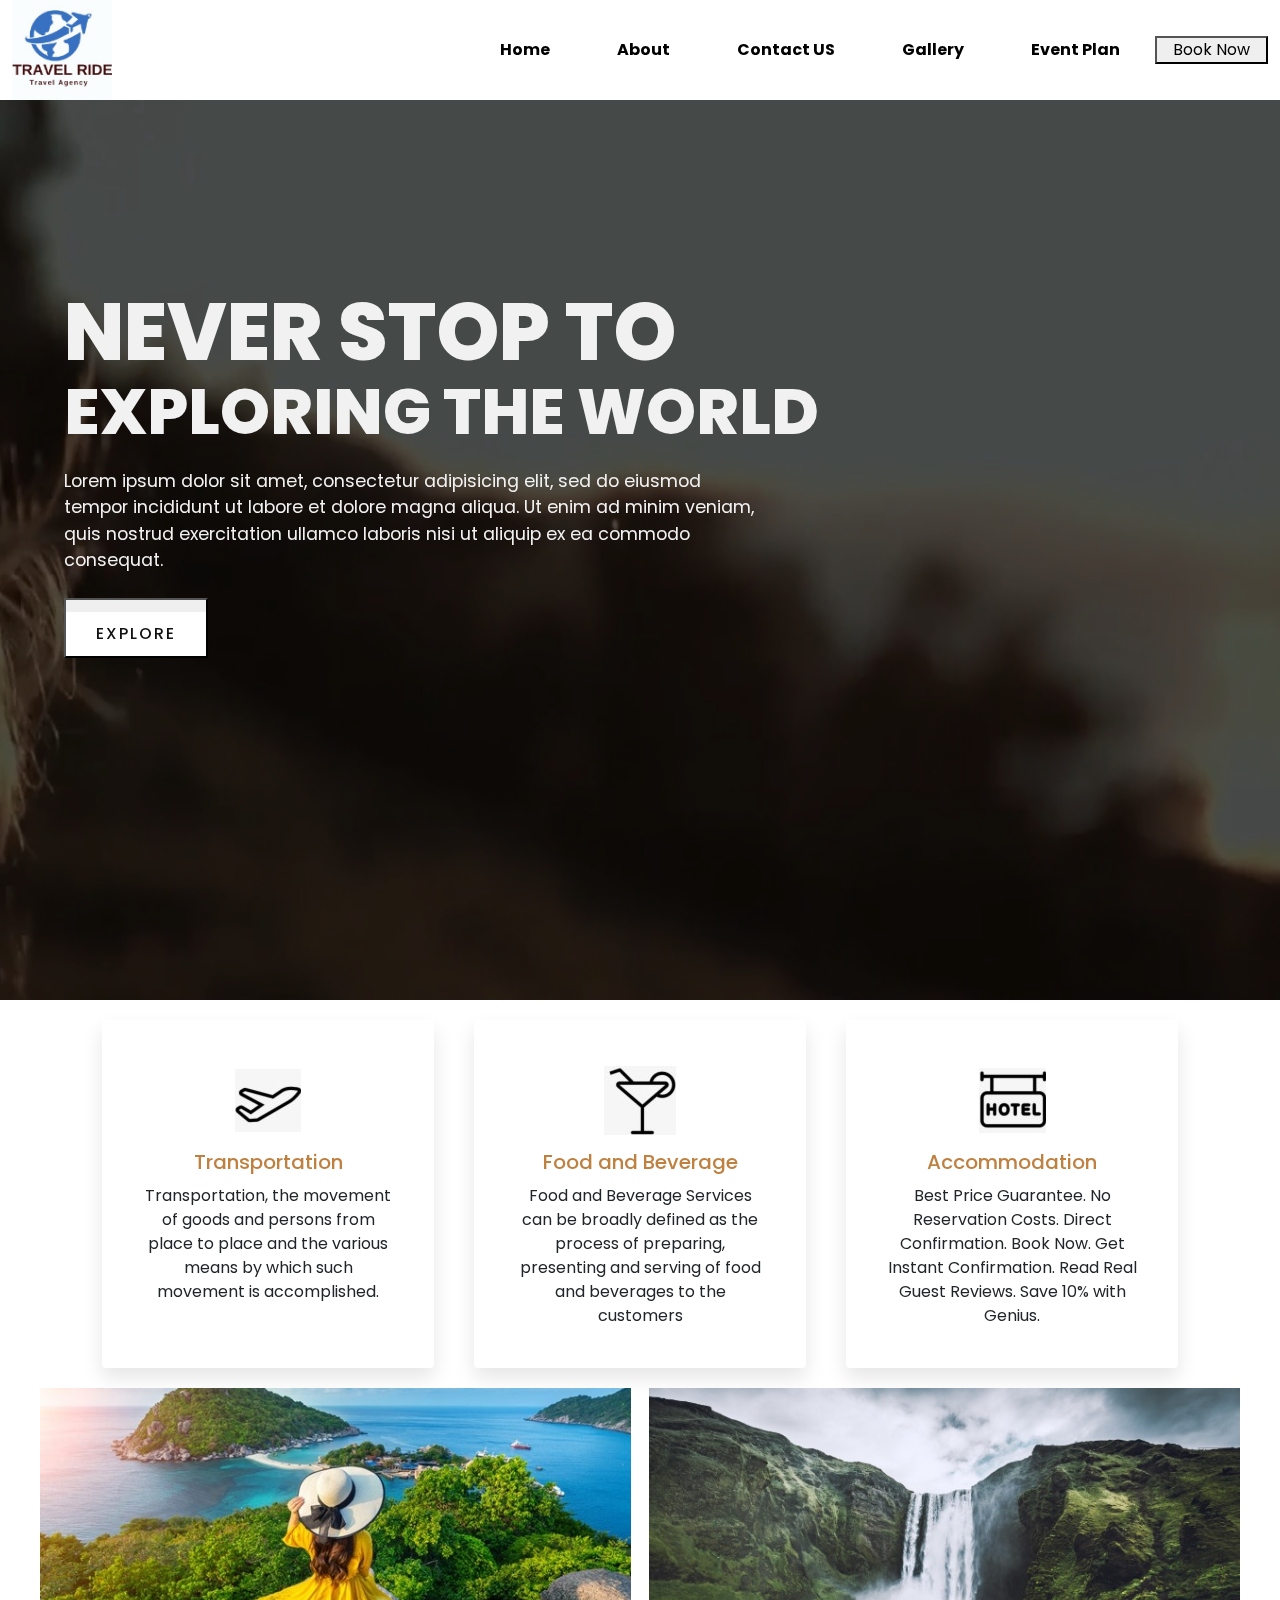
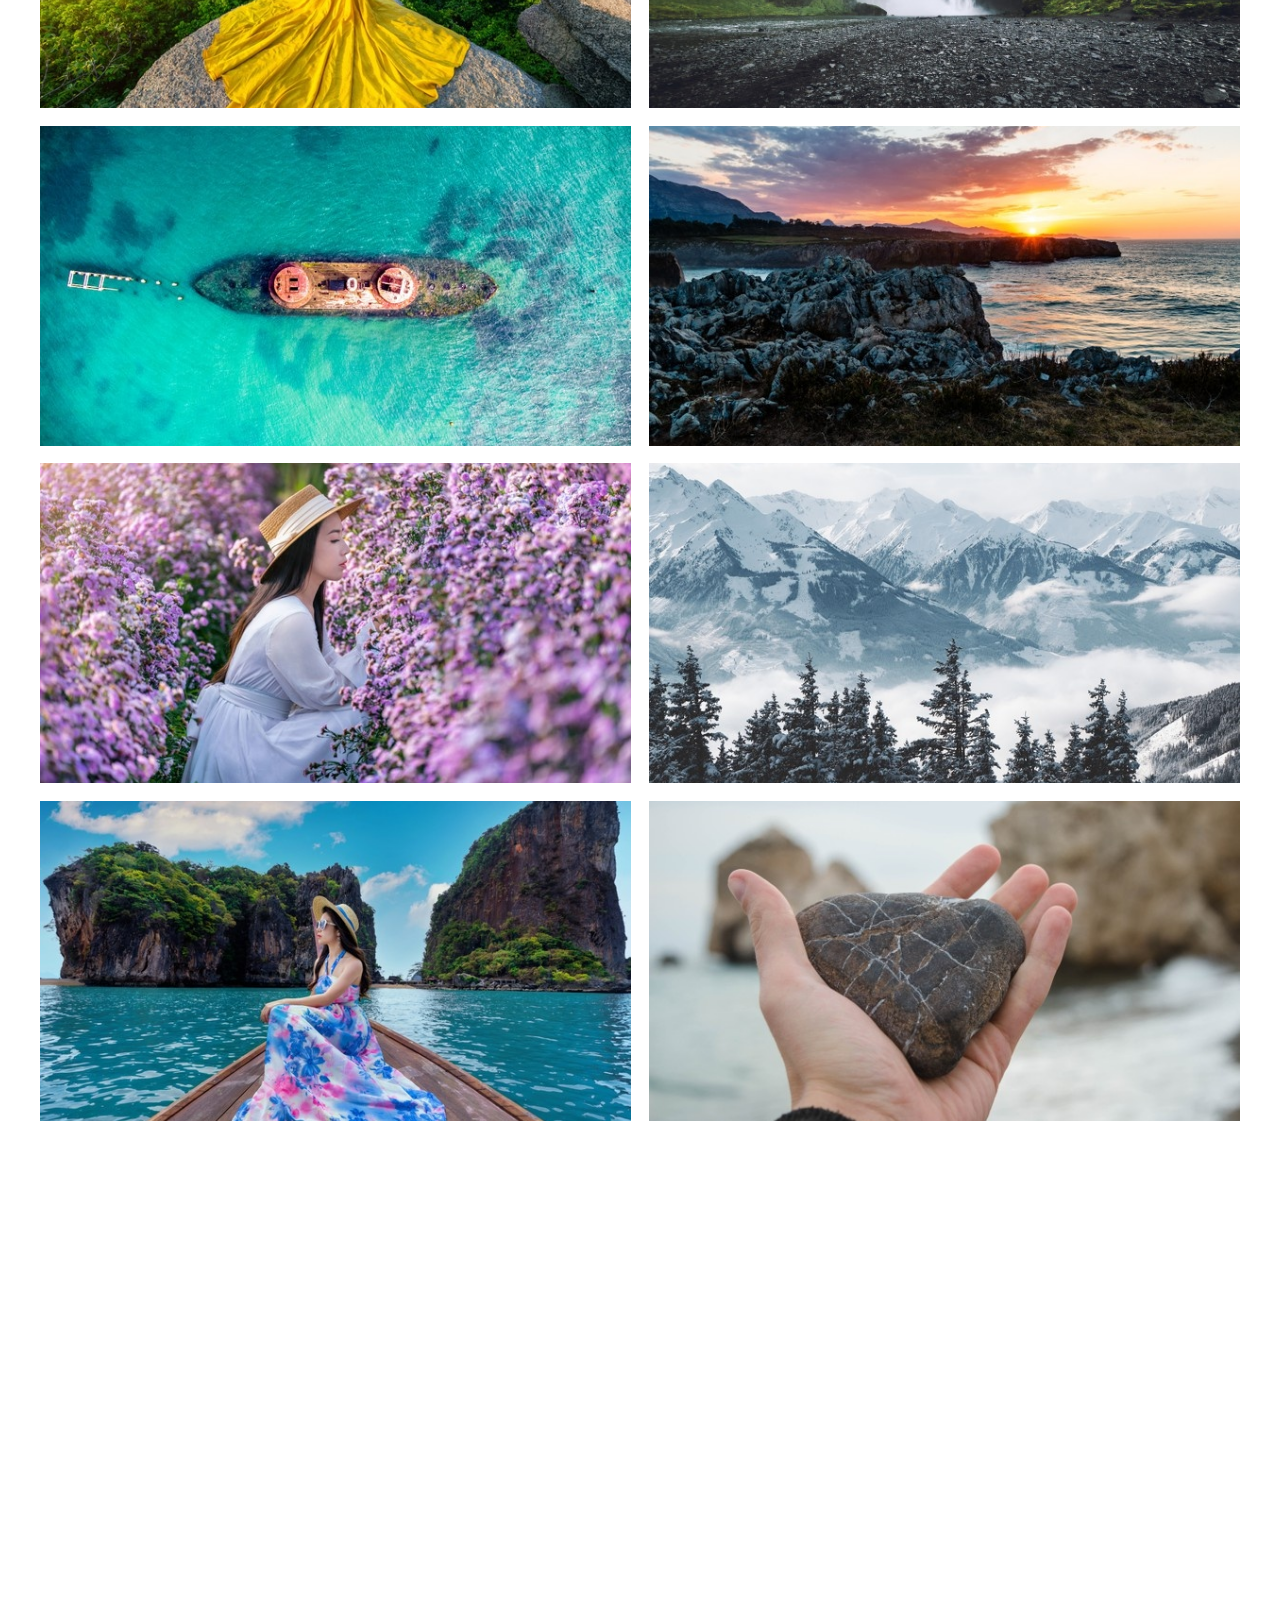
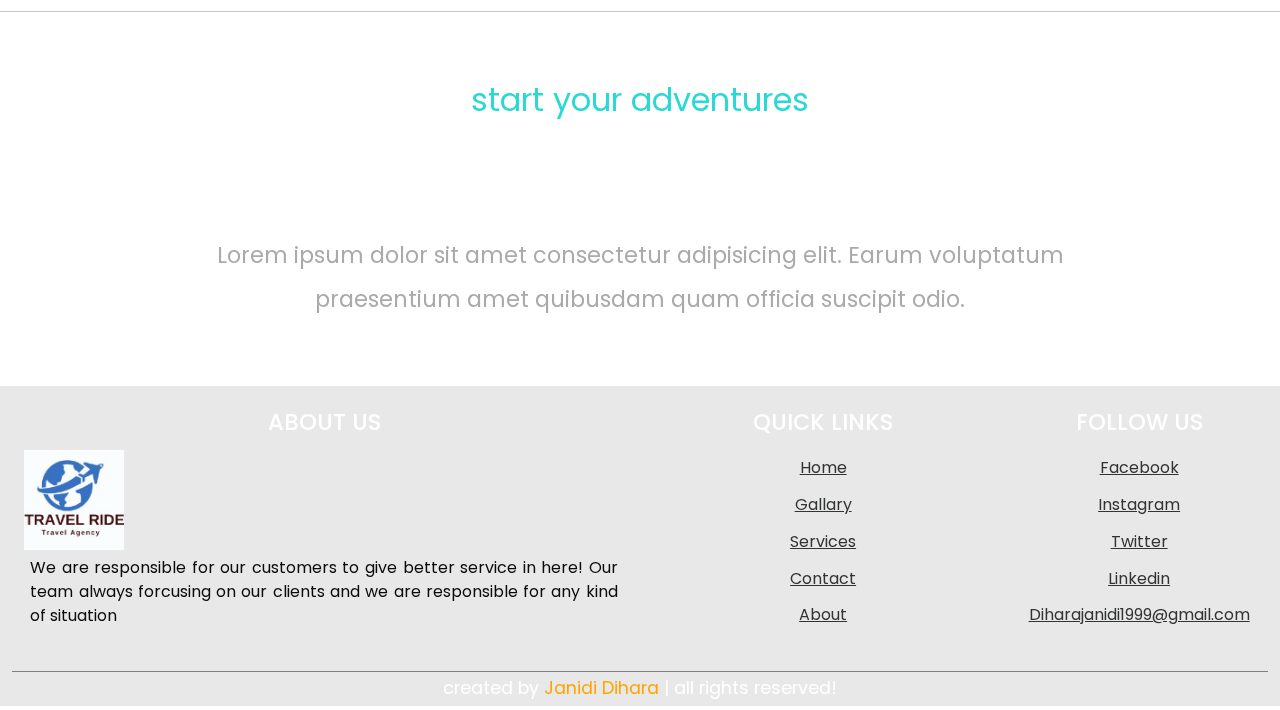
<file: index.html>
<!DOCTYPE html>
<html lang="en" dir="ltr">

<head>
  <!-- <link href="https://cdn.jsdelivr.net/npm/bootstrap@5.1.3/dist/css/bootstrap.min.css" rel="stylesheet" integrity="sha384-1BmE4kWBq78iYhFldvKuhfTAU6auU8tT94WrHftjDbrCEXSU1oBoqyl2QvZ6jIW3" crossorigin="anonymous"> -->
  <meta charset="utf-8" />
  <meta name="viewport" content="width=device-width, initial-scale=1" />
  <title></title>

  <link rel="stylesheet" href="css/bootstrap.min.css" />
  <link rel="stylesheet" href="css/Navigation.css" />
  <link rel="stylesheet" href="css/Now_new.css" />
  <link rel="stylesheet" href="css/about.css" />
  <link rel="stylesheet" href="css/footer.css" />



  <!-- -----------  Scripts ------------------------ -->
  <!-- About Autoplay -->
  <script defer>
    setTimeout(aboutVisibility, 2000);
    function aboutVisibility() {
      const el = document.getElementById("About");
      el.style.opacity = "1";
      el.style.visibility = "visible";
      el.scrollIntoView();
    }
  </script>

</head>

<body>

  <!-- -------  Heading ------------------- -->
  <header>
    <img class="logo" src="japan/jani.png" />
    <nav class="topnav">
      <ul class="nav-links">
        <!-- ------------ -->

        <b>
          <li><a class="active" href="index.html">Home</a></li>
          <li><a href="#About">About</a></li>
          <li><a href="contact.html">Contact US</a></li>
          <li><a href="gallery2.html">Gallery</a></li>
          <!-- -------- -->
          <div class="dropdown">
            <li><a href="#">Event Plan</a></li>
            <div class="dropdown-content">
              <a href="This Month offer.html">This Month Offer</a>
              <!-- <a href="#">Customer Reviews</a> -->
              <a href="plan of past event.html">Plan of past events</a>

            </div>
          <button>
            <a href="Book Now.html">Book Now</a>
           </button>
        </b>

      </ul>
    </nav>
  </header>

  <!-- -------  Video and Text ------------------- -->
  <div class="video-container">
    <video id="myVideo" src="photos/5.mp4" muted></video>
    <video id="myVideo" src="photos/5.mp4" muted loop autoplay></video>

    <div class="text-overlay">
      <div class="text">
        <h2>Never Stop To </h2>
        <h3>Exploring The World</h3>
        <p>Lorem ipsum dolor sit amet, consectetur adipisicing elit, sed do eiusmod
          tempor incididunt ut labore et dolore magna aliqua. Ut enim ad minim veniam,
          quis nostrud exercitation ullamco laboris nisi ut aliquip ex ea commodo
          consequat.</p>
          <button>
            <a href="Book Now.html">EXPLORE</a>
           </button>
      </div>
    </div>
  </div>



  <!-- ------------- -->
  <div class="container">
    <div class="box">
      <div class="icon"><img src="japan/26.png" alt="someone"></div>
      <div class="content">
        <h3>Transportation</h3>
        <p>Transportation, the movement of goods and persons from place
          to place and the various means by which such movement is accomplished. </p>
        <!-- <a href="#">Read More..</a> -->
      </div>
    </div>
    <div class="box">
      <div class="icon"><img src="japan/27.png" alt="someone"></div>
      <div class="content">
        <h3>Food and Beverage</h3>
        <p>Food and Beverage Services can be broadly defined as the process of preparing,
          presenting and serving of food and beverages to the customers</p>
        <!-- <a href="#">Read More..</a> -->
      </div>
    </div>
    <div class="box">
      <div class="icon"><img src="japan/28.png" alt="someone"></div>
      <div class="content">
        <h3>Accommodation</h3>
        <p>Best Price Guarantee. No Reservation Costs. Direct Confirmation. Book Now.
          Get Instant Confirmation. Read Real Guest Reviews. Save 10% with Genius.</p>
  </div>
  </div>
</div>

  <!-- ------destination---- -->

  <section class="destination" id="destination">
    <div class="box-container">
      <div class="box" data-aos="fade-up" data-aos-delay="150">
        <div class="image">
          <img src="japan/des-1.jpg" alt="">
        </div>
      </div>

      <div class="box" data-aos="fade-up" data-aos-delay="300">
        <div class="image">
          <img src="japan/des-2.jpg" alt="">
        </div>
      </div>

      <div class="box" data-aos="fade-up" data-aos-delay="450">
        <div class="image">
          <img src="japan/des-3.jpg" alt="">
        </div>
      </div>

      <div class="box" data-aos="fade-up" data-aos-delay="600">
        <div class="image">
          <img src="japan/des-4.jpg" alt="">
        </div>
      </div>

      <div class="box" data-aos="fade-up" data-aos-delay="750">
        <div class="image">
          <img src="japan/des-9.jpg" alt="">
        </div>
      </div>

      <div class="box" data-aos="fade-up" data-aos-delay="900">
        <div class="image">
          <img src="japan/des-6.jpg" alt="">
        </div>
      </div>

      <div class="box" data-aos="fade-up" data-aos-delay="1150">
              <div class="image">
                  <img src="japan\des-7.jpg" alt="">
              </div>
          </div>

      <div class="box" data-aos="fade-up" data-aos-delay="1300">
              <div class="image">
                  <img src="japan\des-8.jpg" alt="">
              </div>
          </div>

    </div>

  </section>

  <!-- ---------- -->


  <!-- -------  ABOUT ------------------- -->
  <section id="About">
    <div id="about-2 ">
      <div class="content-box-lg">
        <div class="container text-light bg-transparent">
          <div class="row">
            <div class="col-md-4">
              <div class="about-item text-center">
                <i class="fa fa-book"></i>
                <h3>MISSION</h3>
                <hr>
                <p> Excellence in service delivery by understanding the needs of the customers and ensuring we have
                  the right people on board. We shall show we are reliable by being consistent in delivering what we
                  promise. By being knowledgeable about our products, services and the travel industry. </p>
              </div>
            </div>
            <div class="col-md-4">
              <div class="about-item text-center">
                <i class="fa fa-globe"></i>
                <h3>VISION</h3>
                <hr>
                <p> Serving our customer, searching their entire satisfaction and providing touristic services of
                  quality, committing to the social, cultural and environmental reality of our country. </p>
              </div>
            </div>
            <div class="col-md-4">
              <div class="about-item text-center">
                <i class="fa fa-pencil"></i>
                <h3>ACHIEVEMENTS</h3>
                <hr>
                <p> In fact, it's a major accomplishment. First, you have to organize your time so you can travel. You
                  may have to deal with frowning or grousing family members who want you to visit them or want to
                  visit you during the time you have chosen to leave.</p>
              </div>
            </div>
          </div>
        </div>
      </div>
    </div>
  </section>



<!-- ---------- -->
  <hr>

  <div class="banner">

    <div class="content" data-aos="zoom-in-up" data-aos-delay="300">
      <span>start your adventures</span>
      <h3>Let's Explore This World</h3>
      <p>Lorem ipsum dolor sit amet consectetur adipisicing elit. Earum voluptatum praesentium amet quibusdam quam
        officia suscipit odio.</p>

  </div>

  </div>

  <!-- banner section ends -->

  <!-- -------  FOOTER ------------------- -->
  <footer>
    <section class="footer">

      <div class="box-container" id="Footer">

        <div class="box">
          <h3>ABOUT US</h3>
          <img class="logo" src="japan/jani.png" />
          <p>We are responsible for our customers to give better service in here!
            Our team always forcusing on our clients and we are responsible for any kind of situation</p>
        </div>

        <div class="box">
          <h3>QUICK LINKS</h3>
          <a href="#">Home</a>
          <a href="#Gallary">Gallary</a>
          <a href="#Services">Services</a>
          <a href="#">Contact</a>
          <a href="#Footer">About</a>

        </div>
        <div class="box">
          <h3>FOLLOW US</h3>
          <a href="#">Facebook</a>
          <a href="https://www.instagram.com/the_eventzy/" target="_blank">Instagram</a>
          <a href="#">Twitter</a>
          <a href="#">Linkedin</a>
          <a href="#">Diharajanidi1999@gmail.com</a>

        </div>

      </div>
      <div class="parallax"></div>
      <h1 class="credit"> created by <span> Janidi Dihara</span> | all rights reserved! </h1>

    </section>

  </footer>


</body>

</html>
</file>
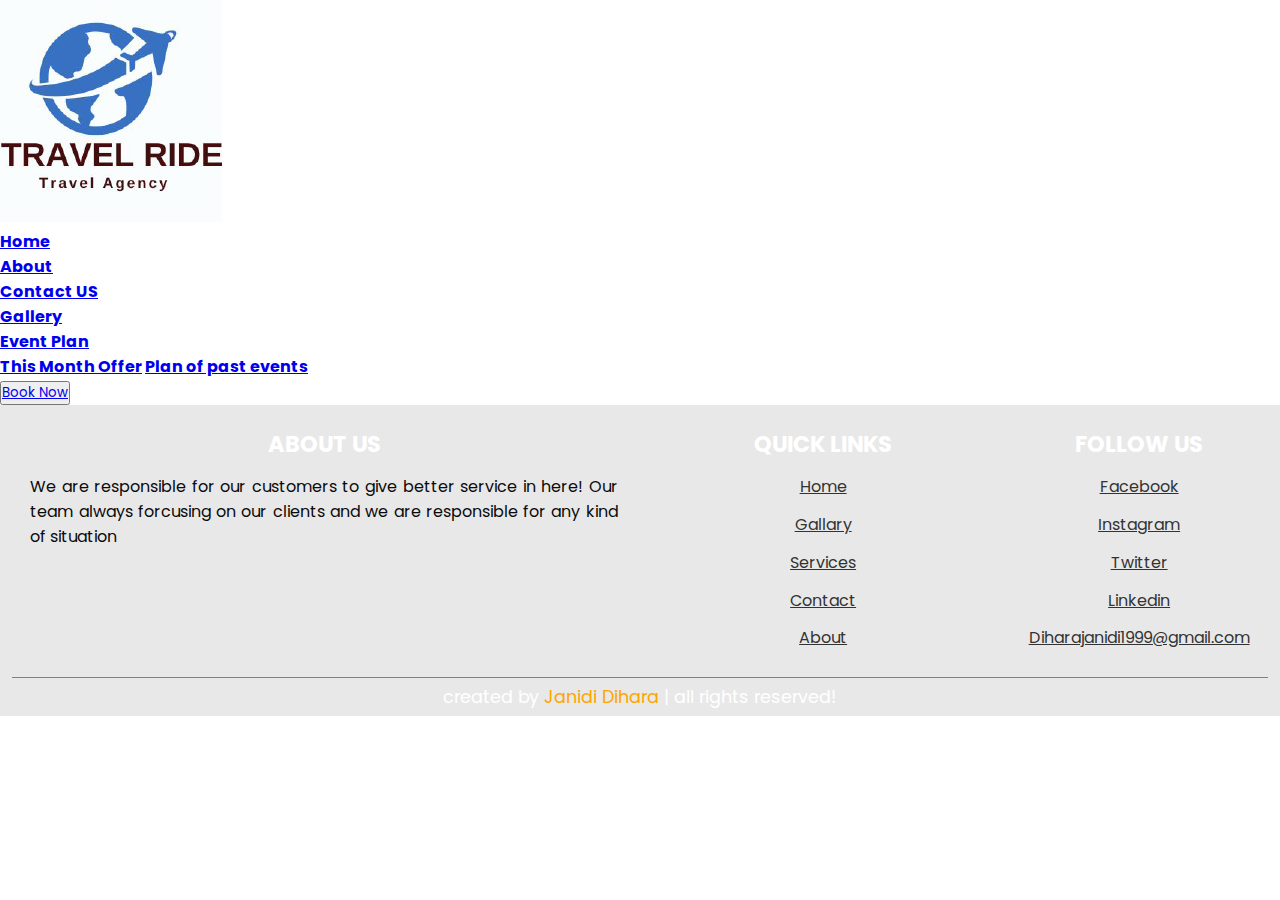
<file: About us.html>
<!DOCTYPE html>
<html lang="en" dir="ltr">

<head>
  <meta charset="utf-8" />
  <meta name="viewport" content="width=device-width, initial-scale=1" />
  <title></title>
  <link rel="stylesheet" href="css\Now_new.css" />
  <link rel="stylesheet" href="css\footer.css" />
</head>

<body>

  <!-- -------  Heading ------------------- -->
  <header>
    <img class="logo" src="japan/jani.png" />
    <nav class="topnav">
      <ul class="nav-links">
        <!-- ------------ -->

        <b>
          <li><a class="active" href="index.html">Home</a></li>
          <li><a href="#About">About</a></li>
          <li><a href="contact.html">Contact US</a></li>
          <li><a href="gallery2.html">Gallery</a></li>
          <!-- -------- -->
          <div class="dropdown">
            <li><a href="#">Event Plan</a></li>
            <div class="dropdown-content">
              <a href="This Month offer.html">This Month Offer</a>
              <!-- <a href="#">Customer Reviews</a> -->
              <a href="plan of past event.html">Plan of past events</a>

            </div>
          <button>
            <a href="Book Now.html">Book Now</a>
           </button>
        </b>

      </ul>
    </nav>
  </header>



<footer>
<section class="footer">

  <div class="box-container" id="Footer">

      <div class="box">
          <h3>ABOUT US</h3>
          <p>We are responsible for our customers to give better service in here!
          Our team always forcusing on our clients and we are responsible for any kind of situation</p>
      </div>

      <div class="box">
          <h3>QUICK LINKS</h3>
          <a href="#">Home</a>
          <a href="#Gallary">Gallary</a>
          <a href="#Services">Services</a>
          <a href="#">Contact</a>
          <a href="#Footer">About</a>

      </div>
      <div class="box">
          <h3>FOLLOW US</h3>
          <a href="#">Facebook</a>
          <a href="https://www.instagram.com/the_eventzy/" target="_blank">Instagram</a>
          <a href="#">Twitter</a>
          <a href="#">Linkedin</a>
          <a href="#">Diharajanidi1999@gmail.com</a>

      </div>

  </div>
    <div class="parallax"></div>
  <h1 class="credit"> created by <span> Janidi Dihara</span> | all rights reserved! </h1>

  </section>

   </footer>
    </body>
  </html>
</file>
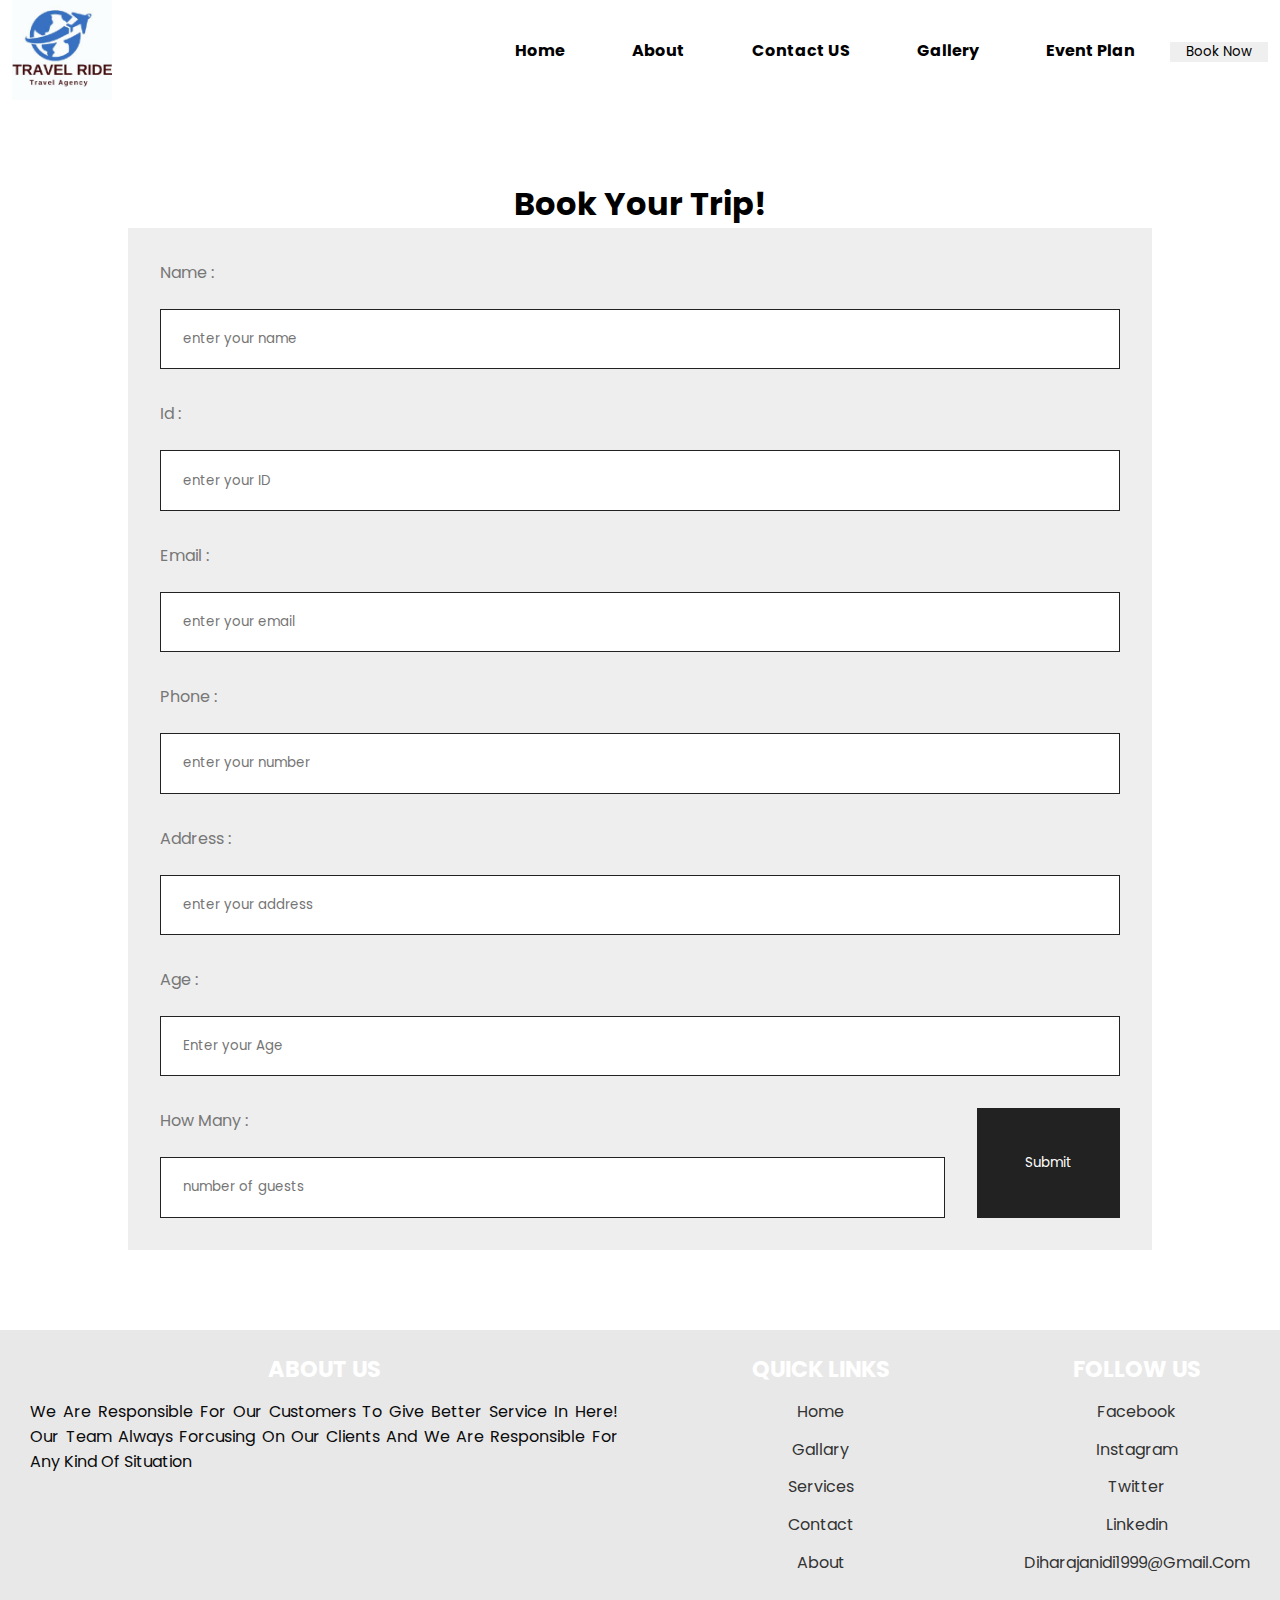
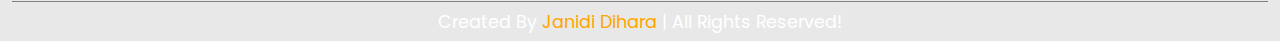
<file: Book Now.html>
<!DOCTYPE html>
<html lang="en" dir="ltr">

<head>
	<meta charset="utf-8" />
	<title></title>
	<link rel="stylesheet" href="css/Booknow.css" />
	<link rel="stylesheet" href="css/Navigation.css" />
	<link rel="stylesheet" href="css/footer.css" />


</head>

<body>

  <!-- -------  Heading ------------------- -->
  <header>
    <img class="logo" src="japan/jani.png" />
    <nav class="topnav">
      <ul class="nav-links">
        <!-- ------------ -->

        <b>
          <li><a class="active" href="index.html">Home</a></li>
          <li><a href="#About">About</a></li>
          <li><a href="contact.html">Contact US</a></li>
          <li><a href="gallery2.html">Gallery</a></li>
          <!-- -------- -->
          <div class="dropdown">
            <li><a href="#">Event Plan</a></li>
            <div class="dropdown-content">
              <a href="This Month offer.html">This Month Offer</a>
              <!-- <a href="#">Customer Reviews</a> -->
              <a href="plan of past event.html">Plan of past events</a>

            </div>
          <button>
            <a href="Book Now.html">Book Now</a>
           </button>
        </b>

      </ul>
    </nav>
  </header>

	<!-- booking section starts  -->

	<section class="booking">

	   <center><h1 class="heading-title">book your trip!</h1></center>

	   <form action="PHP/form.php" method="post" class="book-form">

	      <div class="flex">
	         <div class="inputBox">
	            <span>name :</span>
	            <input type="text" placeholder="enter your name" name="name">
	         </div>
					 <div class="inputBox">
	            <span>id :</span>
	            <input type="id" placeholder="enter your ID" name="id">
	         </div>
	         <div class="inputBox">
	            <span>email :</span>
	            <input type="email" placeholder="enter your email" name="email">
	         </div>
	         <div class="inputBox">
	            <span>phone :</span>
	            <input type="number" placeholder="enter your number" name="phone">
	         </div>
	         <div class="inputBox">
	            <span>address :</span>
	            <input type="text" placeholder="enter your address" name="address">
	         </div>
	         <div class="inputBox">
	            <span>Age :</span>
	            <input type="text" placeholder="Enter your Age" name="Age">
	         </div>
	         <div class="inputBox">
	            <span>how many :</span>
	            <input type="number" placeholder="number of guests" name="guests">
	         </div>


	      <input type="submit" value="submit" class="btn3" name="send">

	   </form>

	</section>

	<!-- booking section ends -->

	<!-- -------  FOOTER ------------------- -->
	<footer>
		<section class="footer">

			<div class="box-container" id="Footer">

				<div class="box">
					<h3>ABOUT US</h3>
					<p>We are responsible for our customers to give better service in here!
						Our team always forcusing on our clients and we are responsible for any kind of situation</p>
				</div>

				<div class="box">
					<h3>QUICK LINKS</h3>
					<a href="#">Home</a>
					<a href="#Gallary">Gallary</a>
					<a href="#Services">Services</a>
					<a href="#">Contact</a>
					<a href="#Footer">About</a>

				</div>
				<div class="box">
					<h3>FOLLOW US</h3>
					<a href="#">Facebook</a>
					<a href="https://www.instagram.com/the_eventzy/" target="_blank">Instagram</a>
					<a href="#">Twitter</a>
					<a href="#">Linkedin</a>
					<a href="#">Diharajanidi1999@gmail.com</a>

				</div>

			</div>
			<div class="parallax"></div>
			<h1 class="credit"> created by <span> Janidi Dihara</span> | all rights reserved! </h1>

		</section>
		<!-- <button onclick="topFunction()" id="myBtn" title="Go to top">Home</button> -->
	</footer>

</body>

</html>
</file>
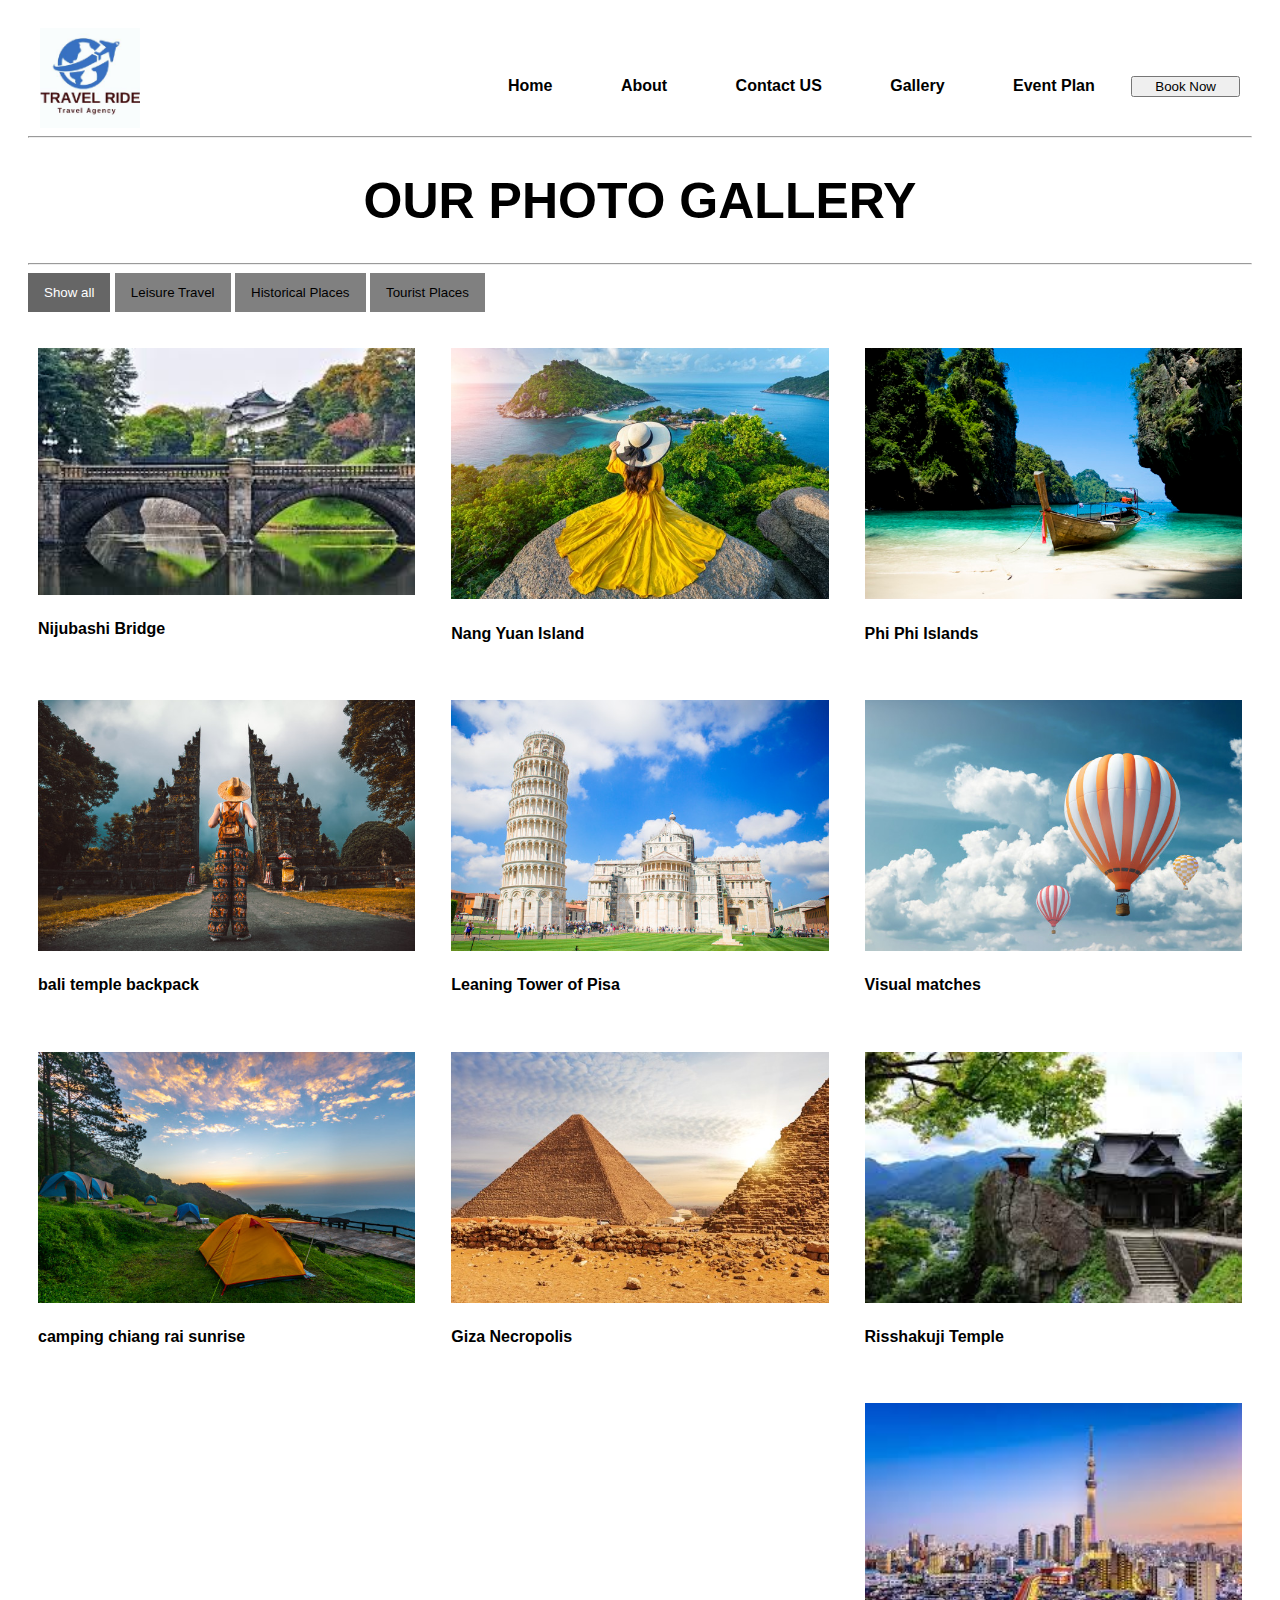
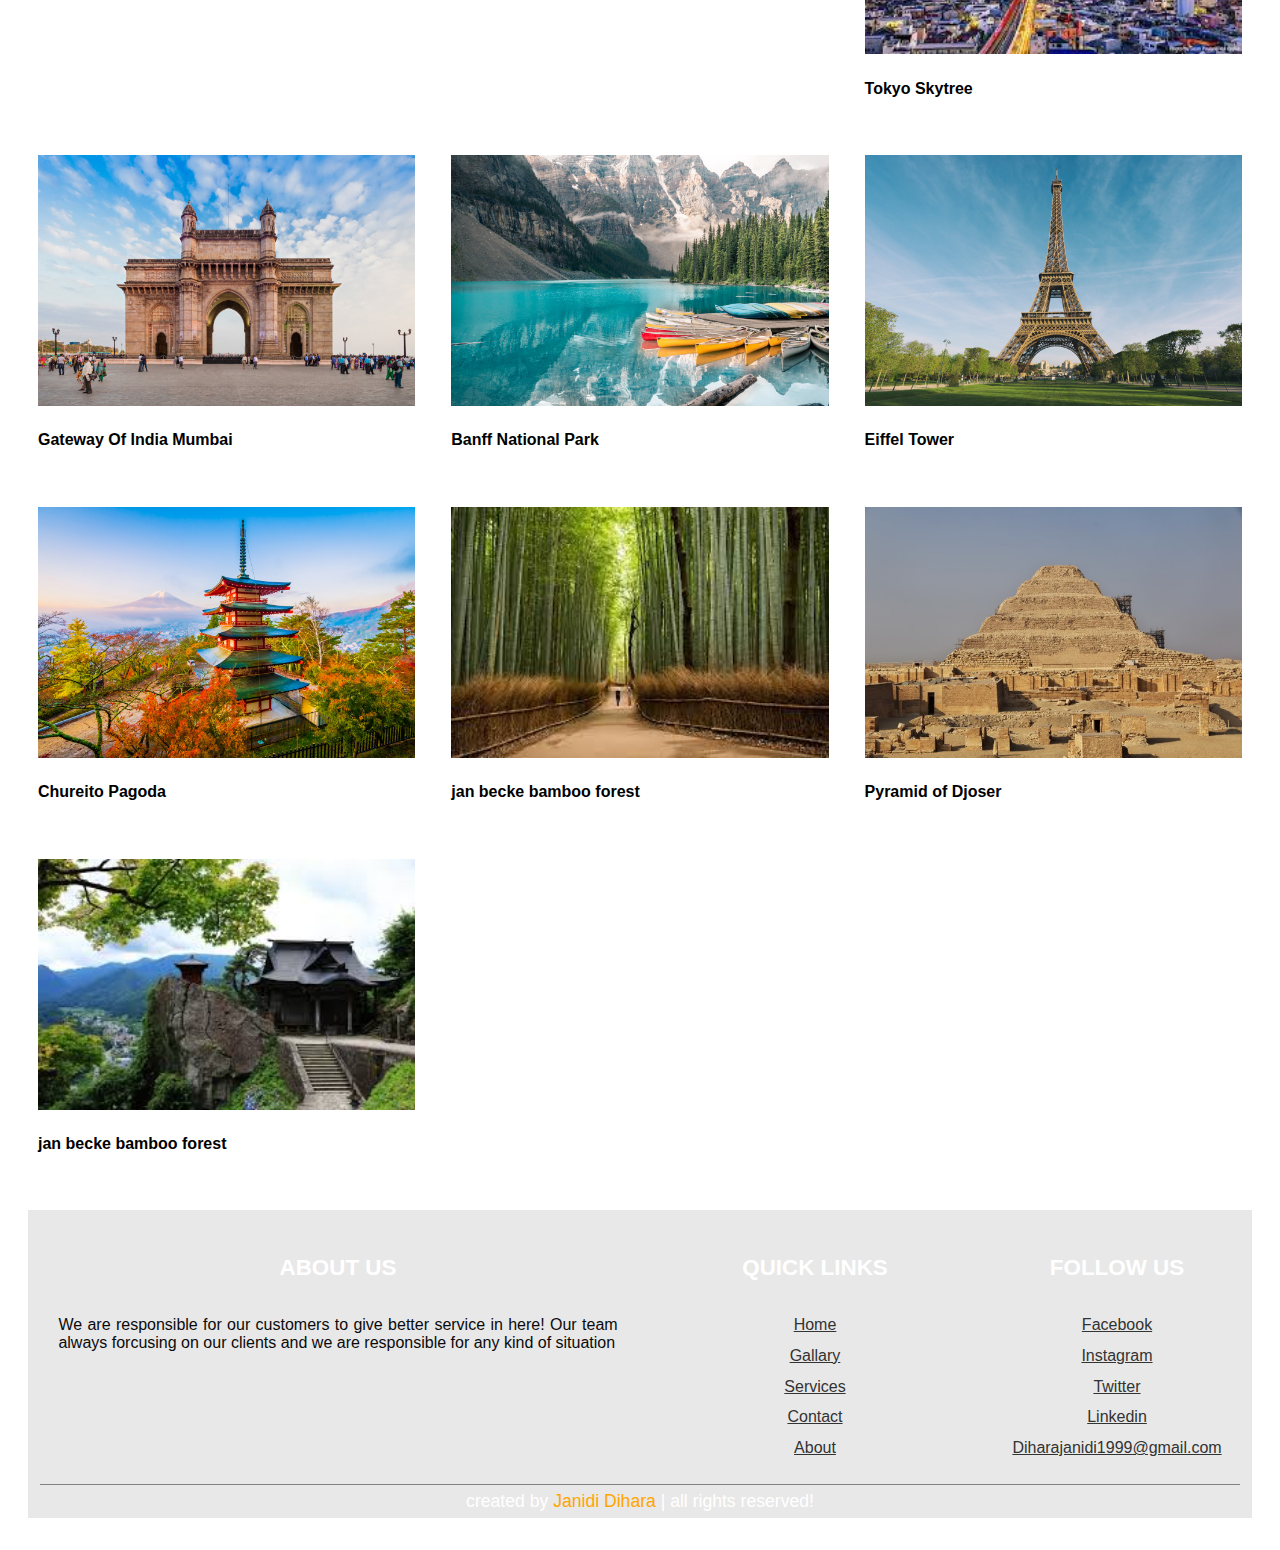
<file: gallery2.html>
<!DOCTYPE html>
<html lang="en" dir="ltr">

<head>
	<meta charset="utf-8" />
	<title></title>

	<link rel="stylesheet" href="css/Navigation.css" />
  <link rel="stylesheet" href="css/Gallery1.css" />
	<link rel="stylesheet" href="css/footer.css" />
	<!--<link rel="stylesheet" href="https://cdnjs.cloudflare.com/ajax/libs/font-awesome/5.15.2/css/all.min.css"/>-->
	<!--<meta name="viewport" content="width=device-width, initial-scale=1.0">-->
</head>

<body>

  <!-- -------  Heading ------------------- -->
  <header>
    <img class="logo" src="japan/jani.png" />
    <nav class="topnav">
      <ul class="nav-links">
        <!-- ------------ -->

        <b>
          <li><a class="active" href="index.html">Home</a></li>
          <li><a href="#About">About</a></li>
          <li><a href="contact.html">Contact US</a></li>
          <li><a href="gallery2.html">Gallery</a></li>
          <!-- -------- -->
          <div class="dropdown">
            <li><a href="#">Event Plan</a></li>
            <div class="dropdown-content">
              <a href="This Month offer.html">This Month Offer</a>
              <!-- <a href="#">Customer Reviews</a> -->
              <a href="plan of past event.html">Plan of past events</a>

            </div>
          <button>
            <a href="Book Now.html">Book Now</a>
           </button>
        </b>

      </ul>
    </nav>
  </header>

	
<hr>
	<div class="main">
<center><h1>OUR PHOTO GALLERY</h1></center>
	<hr>

	<div id="myBtnContainer">
	  <button class="btn active" onclick="filterSelection('all')"> Show all</button>
	  <button class="btn" onclick="filterSelection('Leisure Travel')"> Leisure Travel</button>
	  <button class="btn" onclick="filterSelection('Historical Places')"> Historical Places</button>
	  <button class="btn" onclick="filterSelection('Tourist Places')"> Tourist Places</button>
	  <!-- <button class="btn" onclick="filterSelection('people')"> Most Interesting Place</button> -->
	</div>

	<!-- Portfolio Gallery Grid -->
	<div class="row">
	  <div class="column Leisure Travel">
	    <div class="content">
	      <img src="japan\1.jpg" alt="Mountains" style="width:100%">
	      <h4><b>Nijubashi Bridge</b></h4>
	    </div>
	  </div>
	  <div class="column Leisure Travel">
	    <div class="content">
	    <img src="japan\2.jpg" alt="Lights" style="width:100%">
	      <h4>Nang Yuan Island</h4>
	    </div>
	  </div>
	  <div class="column Leisure Travel">
	    <div class="content">
	    <img src="japan\3.jpg" alt="Nature" style="width:100%">
	      <h4>Phi Phi Islands</h4>
	    </div>
	  </div>
	  <div class="column Leisure Travel">
	    <div class="content">
	      <img src="japan\4.jpg" alt="Car" style="width:100%">
	      <h4>bali temple backpack</h4>
	    </div>
	  </div>
		<!-- --------------- -->
	  <div class="column Most Interesting Place">
	    <div class="content">
	    <img src="japan\5.jpg" alt="Car" style="width:100%">
	      <h4>Leaning Tower of Pisa</h4>
	    </div>
	  </div>
	  <div class="column Most Interesting Place">
	    <div class="content">
	    <img src="japan\6.jpg" alt="Car" style="width:100%">
	      <h4>Visual matches</h4>
	    </div>
	  </div>

	  <div class="column Most Interesting Place">
	    <div class="content">
	      <img src="japan\7.jpg" alt="Car" style="width:100%">
	      <h4>camping chiang rai sunrise</h4>
	    </div>
	  </div>
	  <div class="column Most Interesting Place">
	    <div class="content">
	    <img src="japan\8.jpg" alt="Car" style="width:100%">
	      <h4>Giza Necropolis</h4>
	    </div>
	  </div>
			<!-- --------------- -->
	  <div class="column Historical Places">
	    <div class="content">
	    <img src="japan\9.jpg" alt="Car" style="width:100%">
	      <h4>Risshakuji Temple</h4>
	    </div>
	  </div>
	  <div class="column Historical Places">
	    <div class="content">
	    <img src="japan\10.jpg" alt="Car" style="width:100%">
	      <h4>Tokyo Skytree</h4>
	    </div>
	  </div>
	  <div class="column Historical Places">
	    <div class="content">
	    <img src="japan\11.jpg" alt="Car" style="width:100%">
	      <h4>Gateway Of India Mumbai</h4>
	    </div>
	  </div>
	  <div class="column Historical Places">
	    <div class="content">
	    <img src="japan\12.jpg" alt="Car" style="width:100%">
	      <h4>Banff National Park</h4>
	      </div>
	  </div>
		<!-- ------------- -->
		<div class="column Tourist Places">
	    <div class="content">
	    <img src="japan\13.jpg" alt="Car" style="width:100%">
	      <h4>Eiffel Tower</h4>
	     </div>
	  </div>
		<div class="column Tourist Places">
	    <div class="content">
	    <img src="japan\14.jpg" alt="Car" style="width:100%">
	      <h4>Chureito Pagoda</h4>
	      </div>
	  </div>
		<div class="column Tourist Places">
	    <div class="content">
	    <img src="japan\16.jpg" alt="Car" style="width:100%">
	      <h4>jan becke bamboo forest</h4>
	      </div>
	  </div>
		<div class="column Tourist Places">
	    <div class="content">
	    <img src="japan\15.jpg" alt="Car" style="width:100%">
	      <h4>Pyramid of Djoser</h4>
	      </div>
	  </div>
		<!-- ------------- -->
		<div class="column Leisure Travel">
	    <div class="content">
	    <img src="japan\17.jpg" alt="Car" style="width:100%">
	      <h4>jan becke bamboo forest</h4>
	     </div>
	  </div>
	<!-- END GRID -->
	</div>

	<!-- END MAIN -->
	</div>
	<script src ="Javascript\Gallery1,js"></script>

	<!-- -------  FOOTER ------------------- -->
	<footer>
		<section class="footer">

			<div class="box-container" id="Footer">

				<div class="box">
					<h3>ABOUT US</h3>
					<p>We are responsible for our customers to give better service in here!
						Our team always forcusing on our clients and we are responsible for any kind of situation</p>
				</div>

				<div class="box">
					<h3>QUICK LINKS</h3>
					<a href="#">Home</a>
					<a href="#Gallary">Gallary</a>
					<a href="#Services">Services</a>
					<a href="#">Contact</a>
					<a href="#Footer">About</a>

				</div>
				<div class="box">
					<h3>FOLLOW US</h3>
					<a href="#">Facebook</a>
					<a href="https://www.instagram.com/the_eventzy/" target="_blank">Instagram</a>
					<a href="#">Twitter</a>
					<a href="#">Linkedin</a>
					<a href="#">Diharajanidi1999@gmail.com</a>

				</div>

			</div>
			<div class="parallax"></div>
			<h1 class="credit"> created by <span> Janidi Dihara</span> | all rights reserved! </h1>

		</section>
		<!-- <button onclick="topFunction()" id="myBtn" title="Go to top">Home</button> -->
	</footer>
<script src ="Javascript\Gallery1,js"></script>
</body>

</html>
</file>
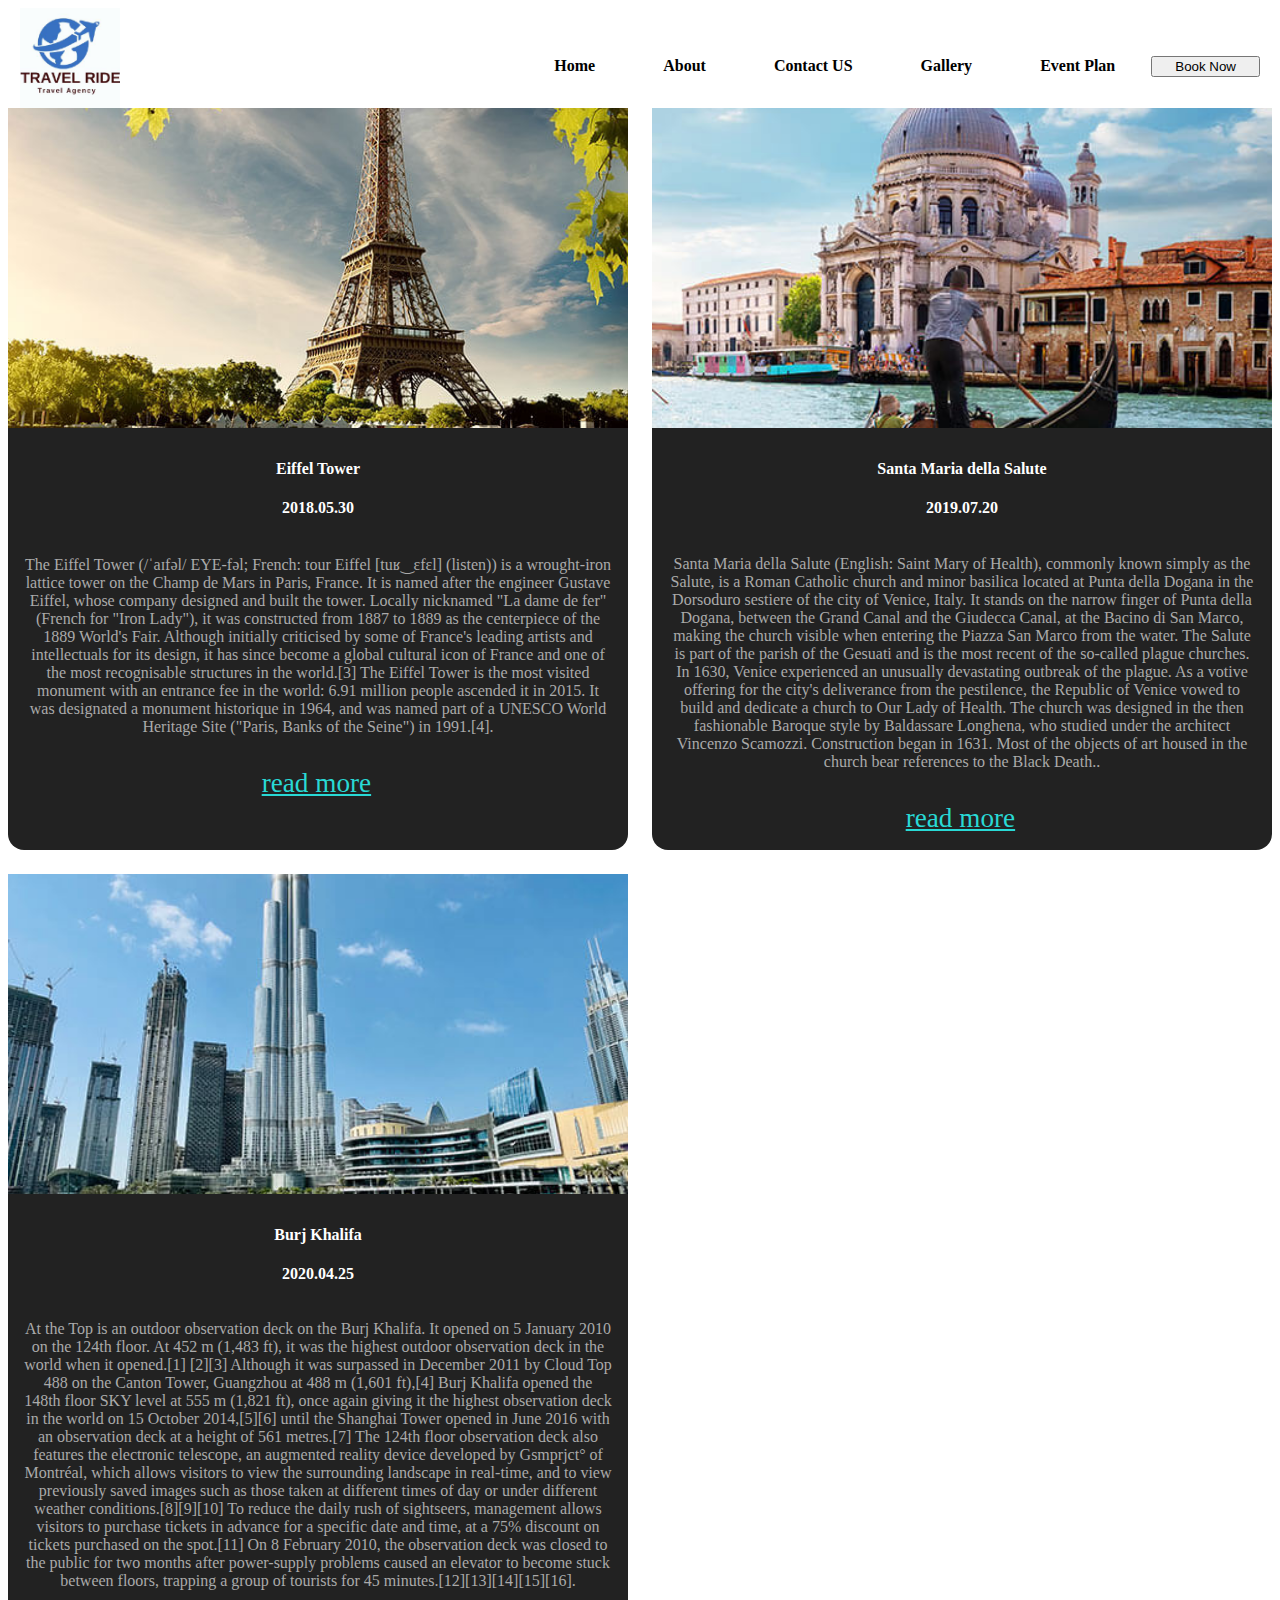
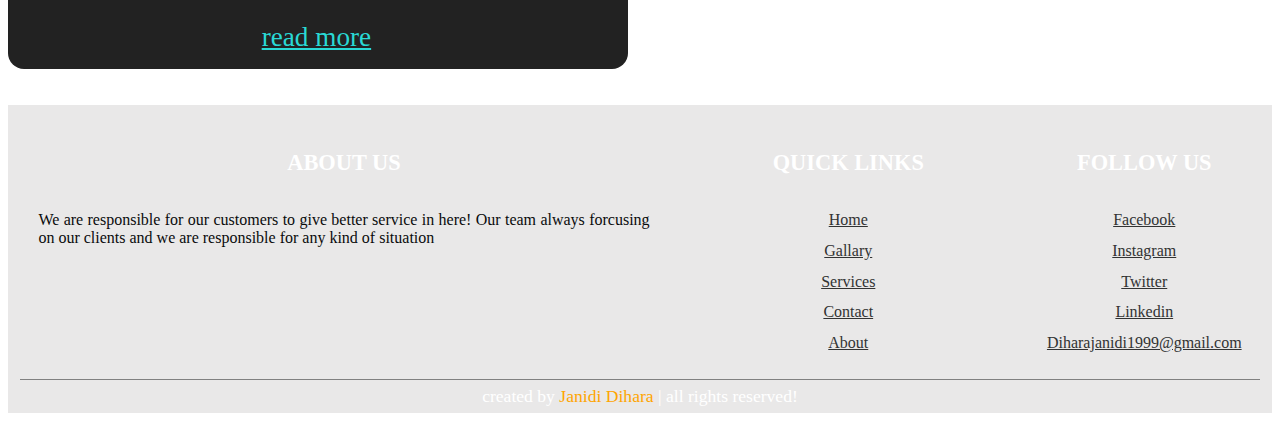
<file: plan of past event.html>
<!DOCTYPE html>
<html lang="en" dir="ltr">

<head>
	<meta charset="utf-8" />
	<title></title>

	<link rel="stylesheet" href="css/Navigation.css" />
  <link rel="stylesheet" href="css/plan of past event.css" />
	<link rel="stylesheet" href="css/footer.css" />
	<!--<link rel="stylesheet" href="https://cdnjs.cloudflare.com/ajax/libs/font-awesome/5.15.2/css/all.min.css"/>-->
	<!--<meta name="viewport" content="width=device-width, initial-scale=1.0">-->
</head>

<body>

  <!-- -------  Heading ------------------- -->
  <header>
    <img class="logo" src="japan/jani.png" />
    <nav class="topnav">
      <ul class="nav-links">
        <!-- ------------ -->

        <b>
          <li><a class="active" href="index.html">Home</a></li>
          <li><a href="#About">About</a></li>
          <li><a href="contact.html">Contact US</a></li>
          <li><a href="gallery2.html">Gallery</a></li>
          <!-- -------- -->
          <div class="dropdown">
            <li><a href="#">Event Plan</a></li>
            <div class="dropdown-content">
              <a href="This Month offer.html">This Month Offer</a>
              <!-- <a href="#">Customer Reviews</a> -->
              <a href="plan of past event.html">Plan of past events</a>

            </div>
          <button>
            <a href="Book Now.html">Book Now</a>
           </button>
        </b>

      </ul>
    </nav>
  </header>

  <section class="destination" id="destination">



      <div class="box-container">

          <div class="box" data-aos="fade-up" data-aos-delay="150">
              <div class="image">
                  <img src="japan\img9.jpg" alt="">
              </div>
              <div class="content">
                  <h3>Eiffel Tower</h3>
                  <h4>2018.05.30</h4>
                  <p>The Eiffel Tower (/ˈaɪfəl/ EYE-fəl; French: tour Eiffel [tuʁ‿ɛfɛl] (listen)) is a wrought-iron lattice tower on the Champ de Mars in Paris, France. It is named after the engineer Gustave Eiffel, whose company designed and built the tower.

Locally nicknamed "La dame de fer" (French for "Iron Lady"), it was constructed from 1887 to 1889 as the centerpiece of the 1889 World's Fair. Although initially criticised by some of France's leading artists and intellectuals for its design, it has since become a global cultural icon of France and one of the most recognisable structures in the world.[3] The Eiffel Tower is the most visited monument with an entrance fee in the world: 6.91 million people ascended it in 2015. It was designated a monument historique in 1964, and was named part of a UNESCO World Heritage Site ("Paris, Banks of the Seine") in 1991.[4].</p>
                  <a href="https://en.wikipedia.org/wiki/Eiffel_Tower">read more <i class="fas fa-angle-right"></i></a>
              </div>
          </div>

          <div class="box" data-aos="fade-up" data-aos-delay="300">
              <div class="image">
                  <img src="japan\popular-1.jpg" alt="">
              </div>
              <div class="content">
                  <h3>Santa Maria della Salute</h3>
                  <h4>2019.07.20</h4>
                  <p>Santa Maria della Salute (English: Saint Mary of Health),
                    commonly known simply as the Salute, is a Roman Catholic church
                    and minor basilica located at Punta della Dogana in the Dorsoduro
                    sestiere of the city of Venice, Italy.
                    It stands on the narrow finger of Punta della Dogana,
                    between the Grand Canal and the Giudecca Canal, at
                    the Bacino di San Marco, making the church visible when entering the
                     Piazza San Marco from the water. The Salute is part of the parish
                      of the Gesuati and is the most recent of the so-called plague churches.

In 1630, Venice experienced an unusually devastating outbreak of the plague. As a votive offering for the city's deliverance from the pestilence, the Republic of Venice vowed to build and dedicate a church to Our Lady of Health. The church was designed in the then fashionable Baroque style by Baldassare Longhena, who studied under the architect Vincenzo Scamozzi. Construction began in 1631. Most of the objects of art housed in the church bear references to the Black Death..</p>
                  <a href="https://en.wikipedia.org/wiki/Santa_Maria_della_Salute">read more <i class="fas fa-angle-right"></i></a>
              </div>
          </div>

          <div class="box" data-aos="fade-up" data-aos-delay="450">
              <div class="image">
                  <img src="japan\popular-2.jpg" alt="">
              </div>
              <div class="content">
                  <h3>Burj Khalifa</h3>
                  <h4>2020.04.25</h4>
                  <p>At the Top is an outdoor observation deck on the Burj Khalifa. It opened on 5 January 2010 on the 124th floor. At 452 m (1,483 ft), it was the highest outdoor observation deck in the world when it opened.[1] [2][3]

Although it was surpassed in December 2011 by Cloud Top 488 on the Canton Tower,
Guangzhou at 488 m (1,601 ft),[4] Burj Khalifa opened the 148th floor SKY level at 555 m (1,821 ft),
once again giving it the highest observation deck in the world on 15 October 2014,[5][6] until the Shanghai Tower opened in June 2016 with an observation deck at a height of 561 metres.[7] The 124th floor observation deck also features the electronic telescope, an augmented reality device developed by Gsmprjct° of Montréal, which allows visitors to view the surrounding landscape in real-time, and to view previously saved images such as those taken at different times of day or under different weather conditions.[8][9][10] To reduce the daily rush of sightseers,
management allows visitors to purchase tickets in advance for a specific date and time, at a 75% discount on tickets purchased on the spot.[11]
On 8 February 2010, the observation deck was closed to the public for two months after power-supply problems caused an elevator to become stuck between floors, trapping a group of tourists for 45 minutes.[12][13][14][15][16].</p>
                  <a href="https://en.wikipedia.org/wiki/At_the_Top_(Burj_Khalifa)">read more <i class="fas fa-angle-right"></i></a>
              </div>

      </div>
    </div>

  </section>
  <br>
  <br>






     <!-- -------  FOOTER ------------------- -->
     <footer>
       <section class="footer">

         <div class="box-container" id="Footer">

           <div class="box">
             <h3>ABOUT US</h3>
             <p>We are responsible for our customers to give better service in here!
               Our team always forcusing on our clients and we are responsible for any kind of situation</p>
           </div>

           <div class="box">
             <h3>QUICK LINKS</h3>
             <a href="#">Home</a>
             <a href="#Gallary">Gallary</a>
             <a href="#Services">Services</a>
             <a href="#">Contact</a>
             <a href="#Footer">About</a>

           </div>
           <div class="box">
             <h3>FOLLOW US</h3>
             <a href="#">Facebook</a>
             <a href="https://www.instagram.com/the_eventzy/" target="_blank">Instagram</a>
             <a href="#">Twitter</a>
             <a href="#">Linkedin</a>
             <a href="#">Diharajanidi1999@gmail.com</a>

           </div>

         </div>
         <div class="parallax"></div>
         <h1 class="credit"> created by <span> Janidi Dihara</span> | all rights reserved! </h1>

       </section>
       <!-- <button onclick="topFunction()" id="myBtn" title="Go to top">Home</button> -->
     </footer>

</body>
</html>
</file>
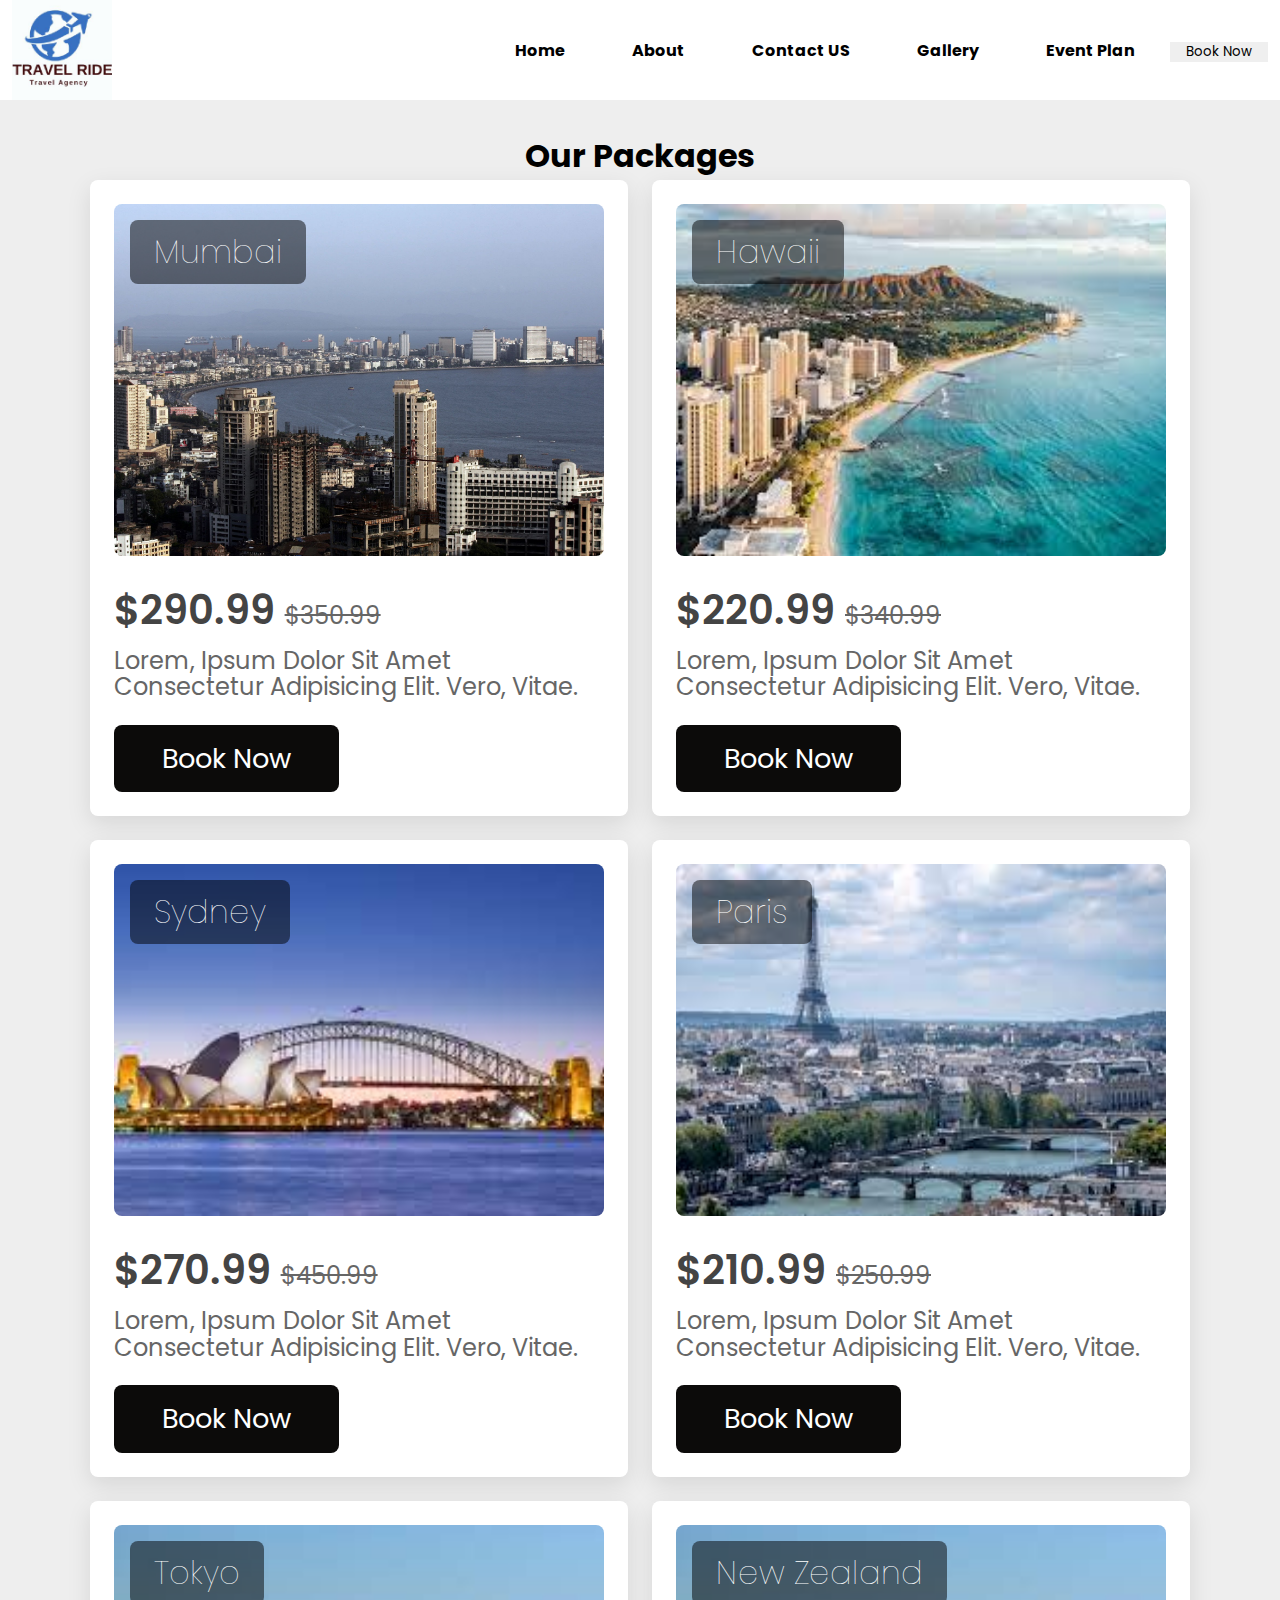
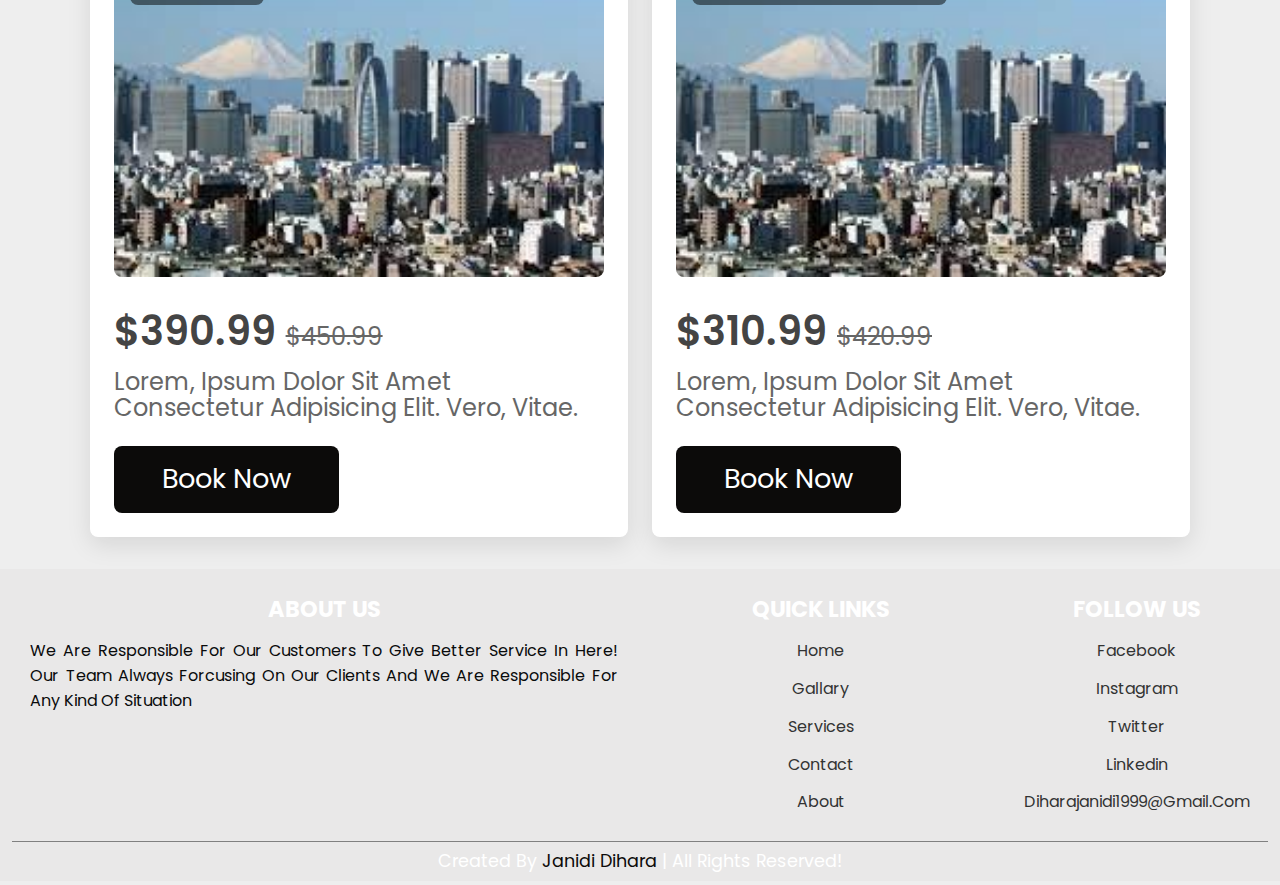
<file: This Month Offer.html>
<!DOCTYPE html>
<html lang="en" dir="ltr">

<head>
	<meta charset="utf-8" />
	<title></title>

	<link rel="stylesheet" href="css/Navigation.css" />
	<link rel="stylesheet" href="css/footer.css" />
	<link rel="stylesheet" href="css/This month offer.css" />

</head>

<body>

	<!-- -------  Heading ------------------- -->
	<header>
		<img class="logo" src="japan/jani.png" />
		<nav class="topnav">
			<ul class="nav-links">
				<!-- ------------ -->

				<b>
					<li><a class="active" href="index.html">Home</a></li>
					<li><a href="#About">About</a></li>
					<li><a href="contact.html">Contact US</a></li>
					<li><a href="gallery2.html">Gallery</a></li>
					<!-- -------- -->
					<div class="dropdown">
						<li><a href="#">Event Plan</a></li>
						<div class="dropdown-content">
							<a href="This Month offer.html">This Month Offer</a>
							<!-- <a href="#">Customer Reviews</a> -->
							<a href="plan of past event.html">Plan of past events</a>

						</div>
						<button>
							<a href="Book Now.html">Book Now</a>
						</button>
				</b>

			</ul>
		</nav>
	</header>
	<!-- --------------------------- -->

	<!-- packages section starts  -->

<section class="packages" id="packages">

    <center><h1 class="heading"> our <span>packages</span> </h1></center>

    <div class="box-container">

        <div class="box" data-aos="fade-up">
            <div class="image">
                <img src="japan\75.jpg" alt="">
                <h3> <i class="fas fa-map-marker-alt"></i> mumbai </h3>
            </div>
            <div class="content">
                <div class="price"> $290.99 <span>$350.99</span> </div>
                <p>Lorem, ipsum dolor sit amet consectetur adipisicing elit. Vero, vitae.</p>
                <a href="Book Now.html" class="btn"> book now</a>
            </div>
        </div>

        <div class="box" data-aos="fade-up">
            <div class="image">
                <img src="japan\72.jpg" alt="">
                <h3> <i class="fas fa-map-marker-alt"></i> hawaii </h3>
            </div>
            <div class="content">
                <div class="price"> $220.99 <span>$340.99</span> </div>
                <p>Lorem, ipsum dolor sit amet consectetur adipisicing elit. Vero, vitae.</p>
                <a href="Book Now.html" class="btn"> book now</a>
            </div>
        </div>

        <div class="box" data-aos="fade-up">
            <div class="image">
                <img src="japan\70.jpg" alt="">
                <h3> <i class="fas fa-map-marker-alt"></i> sydney </h3>
            </div>
            <div class="content">
                <div class="price"> $270.99 <span>$450.99</span> </div>
                <p>Lorem, ipsum dolor sit amet consectetur adipisicing elit. Vero, vitae.</p>
                <a href="Book Now.html" class="btn"> book now</a>
            </div>
        </div>

        <div class="box" data-aos="fade-up">
            <div class="image">
                <img src="japan\79.jpg" alt="">
                <h3> <i class="fas fa-map-marker-alt"></i> paris </h3>
            </div>
            <div class="content">
                <div class="price"> $210.99 <span>$250.99</span> </div>
                <p>Lorem, ipsum dolor sit amet consectetur adipisicing elit. Vero, vitae.</p>
                <a href="Book Now.html" class="btn"> book now</a>
            </div>
        </div>

        <div class="box" data-aos="fade-up">
            <div class="image">
                <img src="japan\78.jpg" alt="">
                <h3> <i class="fas fa-map-marker-alt"></i> tokyo </h3>
            </div>
            <div class="content">
                <div class="price"> $390.99 <span>$450.99</span> </div>
                <p>Lorem, ipsum dolor sit amet consectetur adipisicing elit. Vero, vitae.</p>
                <a href="Book Now.html" class="btn"> book now</a>
            </div>
        </div>
		<div class="box" data-aos="fade-up">
            <div class="image">
                <img src="japan\78.jpg" alt="">
                <h3> <i class="fas fa-map-marker-alt"></i> New Zealand </h3>
            </div>
            <div class="content">
                <div class="price"> $310.99 <span>$420.99</span> </div>
                <p>Lorem, ipsum dolor sit amet consectetur adipisicing elit. Vero, vitae.</p>
                <a href="Book Now.html" class="btn"> book now</a>
            </div>
        </div>
    </div>

</section>

<!-- packages section ends -->


















			<!-- -------------------------------------- -->
			<!-- -------  FOOTER ------------------- -->
			<footer>
				<section class="footer">

					<div class="box-container" id="Footer">

						<div class="box">
							<h3>ABOUT US</h3>
							<p>We are responsible for our customers to give better service in here!
								Our team always forcusing on our clients and we are responsible for any kind of
								situation</p>
						</div>

						<div class="box">
							<h3>QUICK LINKS</h3>
							<a href="#">Home</a>
							<a href="#Gallary">Gallary</a>
							<a href="#Services">Services</a>
							<a href="#">Contact</a>
							<a href="#Footer">About</a>

						</div>
						<div class="box">
							<h3>FOLLOW US</h3>
							<a href="#">Facebook</a>
							<a href="https://www.instagram.com/the_eventzy/" target="_blank">Instagram</a>
							<a href="#">Twitter</a>
							<a href="#">Linkedin</a>
							<a href="#">Diharajanidi1999@gmail.com</a>

						</div>

					</div>
					<div class="parallax"></div>
					<h1 class="credit"> created by <span> Janidi Dihara</span> | all rights reserved! </h1>

				</section>
				<!-- <button onclick="topFunction()" id="myBtn" title="Go to top">Home</button> -->
			</footer>
			<script src="Javascript/script12.js"></script>
			<script src="Javascript\swiper-bundle.min.js"></script>

	</body>

</html>
</file>
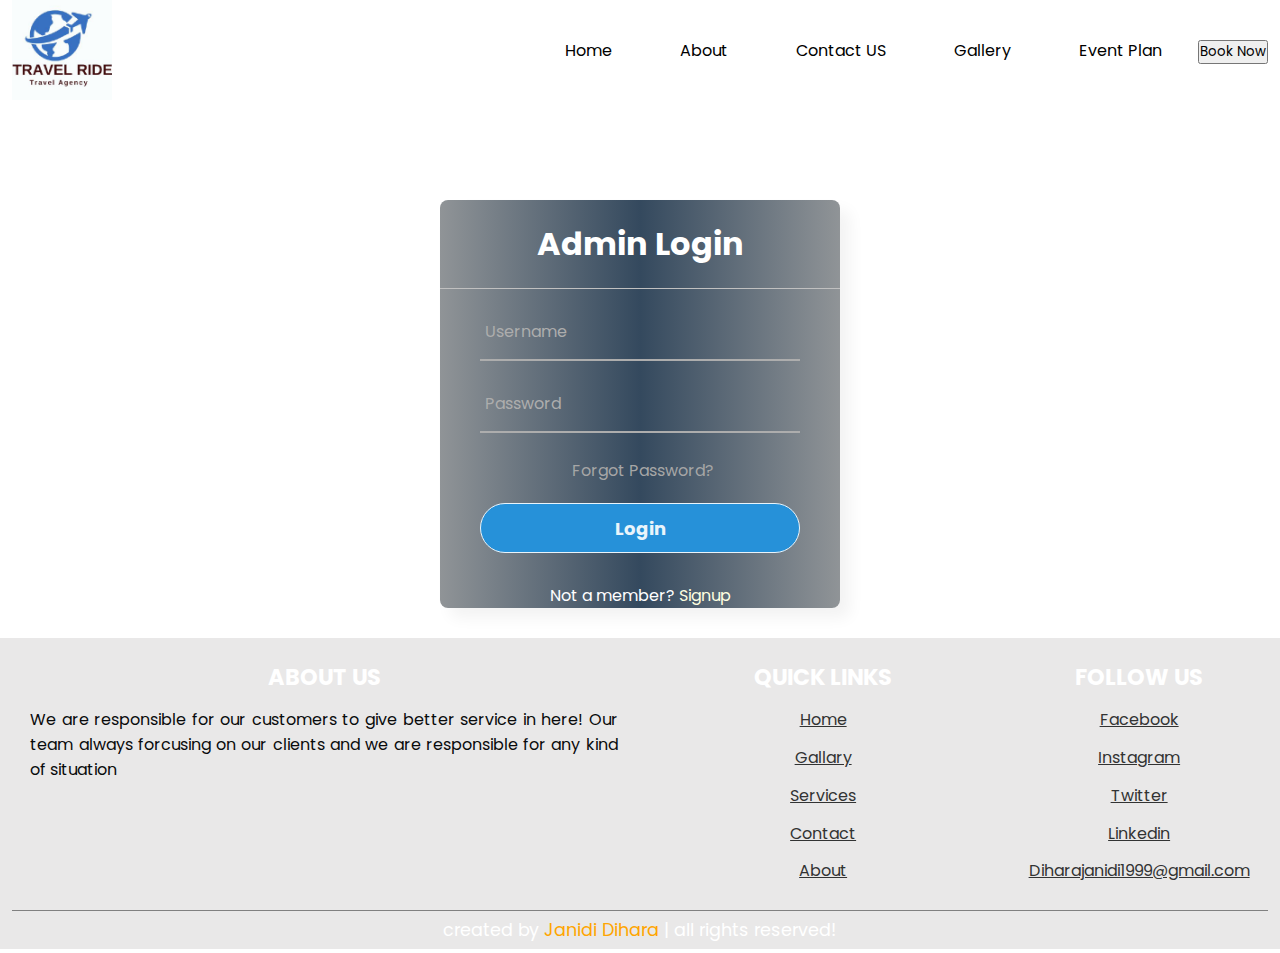
<file: Admin Panel/log.html>
<!DOCTYPE html>
<html lang="en" dir="ltr">

<head>
	<meta charset="utf-8" />
	<title></title>
  <link rel="stylesheet" href="create.css">
	<link rel="stylesheet" href="../css/Navigation.css">
	<link rel="stylesheet" href="../css/footer.css">

</head>

<body>
	<!-- -------  Heading ------------------- -->
	<header>
		<img class="logo" src="../japan/jani.png">
		<nav class="topnav">
			<ul class="nav-links">
				<!-- ------------ -->
				<li><a class="active" href="#">Home</a></li>
				<li><a href="#About">About</a></li>
				<li><a href="contact.html">Contact US</a></li>
				<li><a href="Gallery1.html">Gallery</a></li>
				<!-- -------- -->
				<div class="dropdown">
					<li><a href="#">Event Plan</a></li>
					<div class="dropdown-content">
						<a href="#">Up comming Event Plan</a>
						<a href="#">pre-event plan</a>
					</div>
				</div>
				<button class="btn">Book Now</button>
			</ul>
		</nav>
	</header>

	<br>
	<br>
	<br>
	<br>
<section>
	<div class ="back">
	<!form-->
	<center>
	    <div class="center">
	      <h1> Admin Login</h1>
	      <form method="post">
	        <div class="txt_field">
	          <input type="text" required>
	          <span></span>
	          <label>Username</label>
	        </div>
	        <div class="txt_field">
	          <input type="password" required>
	          <span></span>
	          <label>Password</label>
	        </div>
	        <div class="pass">Forgot Password?</div>
	        <input type="submit" value="Login">
	        <div class="signup_link">
	          Not a member? <a href="#">Signup</a>
	        </div>
	      </form>
	    </div>
		</center>
		</section>




	<!-- -------  FOOTER ------------------- -->
	<footer>
		<section class="footer">

			<div class="box-container" id="Footer">

				<div class="box">
					<h3>ABOUT US</h3>
					<p>We are responsible for our customers to give better service in here!
						Our team always forcusing on our clients and we are responsible for any kind of situation</p>
				</div>

				<div class="box">
					<h3>QUICK LINKS</h3>
					<a href="#">Home</a>
					<a href="#Gallary">Gallary</a>
					<a href="#Services">Services</a>
					<a href="#">Contact</a>
					<a href="#Footer">About</a>

				</div>
				<div class="box">
					<h3>FOLLOW US</h3>
					<a href="#">Facebook</a>
					<a href="https://www.instagram.com/the_eventzy/" target="_blank">Instagram</a>
					<a href="#">Twitter</a>
					<a href="#">Linkedin</a>
					<a href="#">Diharajanidi1999@gmail.com</a>

				</div>

			</div>
			<div class="parallax"></div>
			<h1 class="credit"> created by <span> Janidi Dihara</span> | all rights reserved! </h1>

		</section>
		<!-- <button onclick="topFunction()" id="myBtn" title="Go to top">Home</button> -->
	</footer>

</body>

</html>
</file>
<file: css/Navigation.css>
:root {
	--header-bg: white;
	--header-font-size: 1rem;
	--header-font-weight: 400;
	--header-font-color-light: #000000;
	--button-color: rgb(235, 175, 13);
	--button-color-hover: #f8cc54;
}

header {
	display: flex;
	justify-content: space-between;
	align-items: center;
	padding: 0 12px;
	background-color: var(--header-bg);
	font-size: var(--header-font-size);
	font-weight: var(--header-font-weight);
}
.logo {
	order: 1;
	width: 100px;
	height: 100px;
	color: #E0F3FA
}
.topnav {
	order: 2;
}
.nav-links {
	list-style: none;
	margin-bottom: 0;
}
.nav-links li {
	display: inline-block;
	/* padding: 0px 16px; */
}
.nav-links li,
.nav-links a {
	text-decoration: none;
	color: var(--header-font-color-light);
	padding: 14px 16px;
	transition: 0.4s;
}

.nav-links a:hover {
	color: rgba(233, 233, 233, 0.8);
}
.nav-links a.active {
	/* background-color: #f2f2f2; */
	/* color: black; */
}
btnnn {
	background-color: rgb(235, 175, 13);
	font-size: inherit;
	font-weight: inherit;
	transition: 0.6s;
}
.btnnn:hover {
	opacity: 0.7;
	background-color: rgba(235, 176, 13, 0.8);
}
/* .btn {
  margin-top: 1rem;
  display: inline-block;
  padding: 1rem 3rem;
  font-size: 1.7rem;
  color: #29d9d5;
  border: 0.2rem solid #29d9d5;
  border-radius: 5rem;
  cursor: pointer;
  background: none;
}

.btn:hover {
  background: #29d9d5;
  color: #111;
} */

/* .dropbtn {
	background-color: rgb(242, 242, 242);;
	color: white;
	padding: 16px;
	font-size: 16px;
	border: none;
	cursor: pointer;
} */

.dropdown {
	position: relative;
	display: inline-block;
}

.dropdown-content {
	display: none;
	position: absolute;
	background-color: var(--header-font-color-light);
	/* min-width: 160px; */
	box-shadow: 0px 8px 16px 0px rgba(0, 0, 0, 0.2);
	z-index: 10;
}

.dropdown-content a {
	color: var(--header-bg);
	padding: 12px 16px;
	text-decoration: none;
	display: block;
}

.dropdown-content a:hover {
	background-color: var(--header-bg);
	color: var(--header-font-color-light);
}

.dropdown:hover .dropdown-content {
	display: block;
}
/* hr.new1 {
  border-top: 2px solid gray;
} */
</file>
<file: css/Now_new.css>
@import url("https://fonts.googleapis.com/css2?family=Poppins:wght@200;300;400;500;600;700&display=swap");
* {
	margin: 0;
	padding: 0;
	box-sizing: border-box;
	font-family: "Poppins", sans-serif;
}
html {
	scroll-behavior: smooth;
	/* scroll-padding-top: 6rem; */
}

body {
	background-color: white;
	/* background-color: #333; */
}
.video-container {
	position: relative;
	width: 100%;
	height: 100vh;
	min-height: 100vh;
}
/* ----------------------------------------------------------------------- */

/* -- Video and Text ----------------------------------------------------- */
#myVideo {
	height: 100%;
	width: 100%;
	position: absolute;
	top: 0;
	left: 0;
	object-fit: cover;
	z-index: -10;
	object-fit: fill;
}

.text-overlay {
	z-index: 9;
	position: relative;
	height: 100%;

	background: rgba(0, 0, 0, 0.5);
	color: #f1f1f1;

}

.text {
	margin: 15% 5%;
	position: absolute;

}
.text h2,
.text h3 {
	font-size: 5em;
	font-weight: 800;
	line-height: 1em;
	text-transform: uppercase;
}

.text h3 {
	font-size: 4em;
}

.text p {
	font-size: 1.1em;
	margin: 24px 0;
	font-weight: 400;
	max-width: 700px;
}

.text a {
	display: inline-block;
	background: #fff;
	padding: 10px 30px;
	text-transform: uppercase;
	text-decoration: none;
	font-weight: 500;
	margin-top: 12px;
	color: #111;
	letter-spacing: 2px;
	transition: 0.2s;
}
.text a:hover {
	letter-spacing: 6px;
	color: #03a9f4;
}

#example2 {
	color: #f1f1f1;
	box-sizing: border-box;
	font-weight: 600;
	padding: 30px;
	border: 2px solid gray;
	border-left: none;
	border-right: none;
	text-align: center;
	margin: 12px 5%;



	width: 100%;
	display: flex;
	gap: 36px;
	flex-direction: row;
	flex-wrap: nowrap;
	
	margin: 1.5px;
}
.main .left {
	flex: 0 1 30%;
}

.main .left img {
	width: 100%;
	/* height: 100vh; */
	display: block;
	object-fit: cover;
	object-position: center;
	border: 2px solid gray;
}
.right p {
	font-size: 15px;
	font-family: myFirstFont;
}
.main:hover {
	color: #7a7a85;
}

/* ----------severice----- */

.container {
	display: flex;
	flex: wrap;
	justify-content: space-between;
}
.container .box {
	position: relative;
	width: 350px;
	padding: 40px;
	background: #fff;
	box-shadow: 0 10px 20px rgba(0, 0, 0, 0.1);
	border-radius: 4px;
	margin: 20px;
	box-sizing: border-box;
	overflow: hidden;
	text-align: center;
}
.container .box:before {
	content: "";
	width: 50%;
	height: 100%;
	position: absolute;
	top: 0;
	left: 0;
	/* background: hsl(0, 6%, 50%); */
	z-index: 2;
	pointer-events: none;
}
.container .box .icon {
	position: relative;
	width: 80px;
	height: 80px;
	color: black;
	background: white;
	display: flex;
	justify-content: center;
	align-items: center;
	margin: 0 auto;
	border-radius: 50%;
	font-size: 40px;
	font-weight: 500;
	transition: 1s;
}

.container .box:nth-child(1):hover .icon {
	box-shadow: 0000 #b8b894;
	background: white;
}
.container .box:nth-child(2):hover .icon {
	box-shadow: 0000 #adad85;
	background: white;
}
.container .box:nth-child(3):hover .icon {
	box-shadow: 0000 #adad86;
	background: white;
}
.container .box .content {
	position: relative;
	z-index: 1;
	transition: 0.5s;
}
.container .box:hover .content {
	color: #fff;
}
.container .box .content h3 {
	font-size: 20px;
	color: #bf8040;
	margin: 10px 0;
	padding: 0;
}
.container .box .content p {
	margin: 0;
	padding: 0;
}
.container .box .content p .a {
	display: inline-block;
	padding: 10px 20px;
	background: #fff;
	border-radius: 4px;
	text-decoration: none;
	color: #000;
	font-weight: 400;
	margin-top: 20px;
	box-shadow: 0 2px 5px rgba(0, 0, 0, 2);
}
/* .container .box .mySlides {display:none; */

/* ------image---- */
.ex1 {
	width: 90%;
	padding: 20px;
	margin: 100px auto;
	display: flex;
	flex-direction: row;
	justify-content: center;
}

.box1 {
	width: 250px;
	margin: 0 10px;
	box-shadow: 0 0 20px 2px rgba(0, 0, 0, 0.1);
	transition: 1s;
}
.box1 img {
	display: block;
	width: 100%;
	border-radius: 6px;
	float: left;
	height: 100px;
	object-fit: cover;
}
.box1:hover {
	transform: scale(1.5);
	z-index: 2;
}

/* ------3 destination--- */

.destination {
	margin: 0 20px;
}

.destination .box-container {
	display: -ms-grid;
	display: grid;
	margin: 0 20px;
	-ms-grid-columns: (minmax(25rem, 1fr)) [auto-fit];
	grid-template-columns: repeat(auto-fit, minmax(25rem, 1fr));
	gap: 1.1rem;
}

.destination .box-container .box {
	border-radius: 1rem;
	/* overflow: hidden; */
	background: #222;
}

.destination .box-container .box:hover img {
	-webkit-transform: scale(1.1);
	transform: scale(1.1);
}

.destination .box-container .box .image {
	height: 20rem;
	overflow: hidden;
	width: 100%;
}

.destination .box-container .box .image img {
	height: 100%;
	width: 100%;
	-o-object-fit: cover;
	object-fit: cover;
}

.destination .box-container .box .content {
	padding: 1rem;
	text-align: center;
}

.destination .box-container .box .content h3 {
	font-size: 1rem;
	color: #fff;
}

.destination .box-container .box .content p {
	padding: 0.2rem 0;
	font-size: 1rem;
	color: #aaa;
	line-height: 2;
}

.destination .box-container .box .content a {
	font-size: 1.7rem;
	color: #29d9d5;
}

.destination .box-container .box .content a:hover i {
	padding-left: 4rem;
}

.destination .box-container .box .content a i {
	padding-right: 0.2rem;
}

/* -----banner---- */
.banner {
	/* background: -webkit-gradient(linear, left top, left bottom, from(rgba(17, 17, 17, 0.7)),
	 to(rgba(17, 17, 17, 0.7))), url(../images/banner-bg.jpg) no-repeat; */
	background: linear-gradient(rgba(17, 17, 17, 0.7), rgba(17, 17, 17, 0.7)),
		url(../japan/i.jpg) no-repeat;
	background-size: cover;
	C:\xampp\htdocs\WebProject-JD\japan\i.jpg
	background-position: center;
	padding: 3rem 2rem;
	background-attachment: fixed;
	text-align: center;
}

.banner .content span {
	font-size: 2rem;
	color: #29d9d5;
}

.banner .content h3 {
	font-size: 4rem;
	color: #fff;
	margin-top: 1rem;
}

.banner .content p {
	max-width: 60rem;
	margin: 1rem auto;
	font-size: 1.4rem;
	color: #aaa;
	line-height: 2;
}
</file>
<file: css/about.css>
/*=======================
 adding style to about-1
=======================*/

#About {
	display: block;
	margin: 20px;
	/* min-height: 450px; */
	/* margin-bottom: 20px; */
	/* margin-top: 20px; */
	visibility: hidden;
	opacity: 0;
	transition: opacity 1s ease-in-out;
	color:black;
}

#About .row{
	min-height: 450px;
	height: max-content;
}

.about-1 {
	margin: 10px;
	padding: 5px;
}
.about-1 h1 {
	text-align: center;
	color: black;
	font-weight: bold;
}
.about-1 p {
	text-align: justify;
	padding: 3px;
	color: black;
}

/*===========================
 adding style to about items
============================*/

.about-item {
	height: 100%;
	background-color: #333333;
	padding: 80px 30px;
	box-shadow: 0 0 9px rgba(0, 0, 1, 0.808);
}

/*======================================
adding style to the icons(book,globe,pencil)
=========================================*/
.about-item i {
	font-size: 43px;
	margin: 0;
}

/*======================================
adding style to h3(heading 3) of each item
=========================================*/
.about-item h3 {
	font-size: 25px;
	margin-bottom: 10px;
	color: black;
	font-weight: bold;
}

/*======================================
styling the hr (the blue line in between)
=========================================*/
.about-item hr {
	width: 46px;
	height: 3px;
	background-color: white;
	margin: 0 auto;
	border: none;
	text-align: center;
}

/*========================================
hover means when you put your cursor over it
=========================================*/
.about-item:hover {
	background-color: #b3b3b3;
}
.about-item:hover i,
.about-item:hover h3,
.about-item:hover p {
	color: #fff;
}
.about-item:hover hr {
	background-color: #fff;
}

/*==============================================================================
translate Y: move along the Y axis, negative(-20) moves it up, while positive(20) moves in down by
================================================================================*/
.about-item:hover i {
	transform: translateY(-20px);
}
.about-item:hover i,
.about-item:hover h3,
.about-item:hover hr {
	transition: all 400ms ease-in-out;
}

/*================================================================================
if you manage it to this far, congratulations, check more on https://devhubke.com
=================================================================================*/
</file>
<file: css/footer.css>
:root {
	--orange: #ffa500;
}
.footer {
	padding: 0 8px;
	transition: all 0.2s linear;
	background: rgb(233, 232, 232);
}
.footer .box-container {
	display: flex;
	flex-wrap: nowrap;
	gap: 24px;
}
.footer .box-container .box {
	padding: 1rem;
	/* flex: 1 1 2rem; */
}
.footer .box-container .box:nth-child(1) {
	flex-basis: 50%;
}
.footer .box-container .box:nth-child(2) {
	flex-grow: 1;
}
.footer .box-container .box h3 {
	font-size: 1.4rem;
	padding: 0.4rem;
	text-align: center;
	color: #fff;
}
.footer .box-container .box p {
	text-align: justify;
	font-size: 1rem;
	padding: 0.4rem;
	color: rgb(9, 11, 12);
}
.footer .box-container .box a {
	text-align: center;
	display: block;
	font-size: 1rem;
	padding: 0.4rem;
	color: rgb(50, 51, 51);
	transition: color 0.5s;
}
.footer .box-container .box a:hover {
	color: var(--orange);
}
.footer .credit {
	text-align: center;
	padding: 0.4rem;
	margin: 4px;
	font-size: 1.1rem;
	font-weight: normal;
	color: #fff;
	border-top: 0.1rem solid gray;
}
.footer .credit span {
	color: var(--orange);
}

/* media queries  */
</file>
<file: css/Booknow.css>
@import url('https://fonts.googleapis.com/css2?family=Poppins:wght@100;200;300;400;500;600&display=swap');

:root{
   --main-color:#8e44ad;
   --black:#222;
   --white:#fff;
   --light-black:#777;
   --light-white:#fff9;
   --dark-bg:rgba(0,0,0,.7);
   --light-bg:#eee;
   --border:.1rem solid var(--black);
   --box-shadow:0 .5rem 1rem rgba(0,0,0,.1);
   --text-shadow:0 1.5rem 3rem rgba(0,0,0,.3);
}

*{
   font-family: 'Poppins', sans-serif;
   margin:0; padding:0;
   box-sizing: border-box;
   outline: none; border:none;
   text-decoration: none;
   text-transform: capitalize;
}

html{
   /* font-size: 62.5%; */
   overflow-x: hidden;
}

html::-webkit-scrollbar{
   width: 1rem;
}

html::-webkit-scrollbar-track{
   background-color: var(--white);
}

html::-webkit-scrollbar-thumb{
   background-color: var(--main-color);
}

section{
   padding:5rem 10%;
}

@keyframes fadeIn {
   0%{
      transform: scale(0);
      opacity: 0;
   }
}

.booking .book-form{
   padding:2rem;
   background: var(--light-bg);
}

.booking .book-form .flex{
   display: flex;
   flex-wrap: wrap;
   gap:2rem;
}

.booking .book-form .flex .inputBox{
   flex:1 1 41rem;
}

.booking .book-form .flex .inputBox input{
   width: 100%;
   padding:1.2rem 1.4rem;
   /* font-size: 1.6rem; */
   color:var(--light-black);
   text-transform: none;
   margin-top: 1.5rem;
   border:var(--border);
}

.booking .book-form .flex .inputBox input:focus{
   background: var(--black);
   color:var(--white);
}

.booking .book-form .flex .inputBox input:focus::placeholder{
   color:var(--light-white);
}

.booking .book-form .flex .inputBox span{
   /* font-size: 1.5rem; */
   color:var(--light-black);
}

.booking .book-form .btn{
   margin-top: 2rem;
}

.btn3{
   display: inline-block;
   background: var(--black);
   /* margin-top: 1rem; */
   color:var(--white);
   /* font-size: 1.7rem; */
   padding:1rem 3rem;
   cursor: pointer;
}

.btn3:hover{
   background: var(--main-color);
}
</file>
<file: css/Gallery1.css>
* {
  box-sizing: border-box;
}

body {
  background-color: white;
  padding: 20px;
  font-family: Arial;
}

/* Center website */
.main {
  max-width: 100%;
  margin: auto;
  /* background-color: gray; */
}

h1 {
  font-size: 50px;
  word-break: break-all;
}

.row {
  margin: 10px -16px;
}

/* Add padding BETWEEN each column */
.row,
.row > .column {
  padding: 8px;
}

/* Create three equal columns that floats next to each other */
.column {
  float: left;
  width: 33.33%;
  display: none; /* Hide all elements by default */
}

/* Clear floats after rows */
.row:after {
  content: "";
  display: table;
  clear: both;
}

/* Content */
.content {
  background-color: white;
  padding: 10px;
}

/* The "show" class is added to the filtered elements */
.show {
  display: block;
}

/* Style the buttons */
.btn {
  border: none;
  outline: none;
  padding: 12px 16px;
  background-color: gray;
  cursor: pointer;
}

.btn:hover {
  background-color: #ddd;
}

.btn.active {
  background-color: #666;
  color: white;
}
</file>
<file: css/plan of past event.css>
.destination .box-container {
  display: -ms-grid;
  display: grid;
  -ms-grid-columns: (minmax(27rem, 1fr))[auto-fit];
      grid-template-columns: repeat(auto-fit, minmax(27rem, 1fr));
  gap: 1.5rem;
}

.destination .box-container .box {
  border-radius: 1rem;
  /* overflow: hidden; */
  background: #222;
}

.destination .box-container .box:hover img {
  -webkit-transform: scale(1.1);
          transform: scale(1.1);
}

.destination .box-container .box .image {
  height: 20rem;
  overflow: hidden;
  width: 100%;
}

.destination .box-container .box .image img {
  height: 100%;
  width: 100%;
  -o-object-fit: cover;
     object-fit: cover;
}

.destination .box-container .box .content {
  padding: 1rem;
  text-align: center;
}

.destination .box-container .box .content h3,h4 {
  font-size: 1rem;
  color: #fff;
}

.destination .box-container .box .content p {
  padding: 1rem 0;
  font-size: 1rem;
  color: #aaa;
  line-height: 2
  text-align: justify;
  text-justify: inter-word;
}

.destination .box-container .box .content a {
  font-size: 1.7rem;
  color: #29d9d5;
}

.destination .box-container .box .content a:hover i {
  padding-left: 4rem;
}

.destination .box-container .box .content a i {
  padding-right: .2rem;
}

/* .btn {
	/* background-color: rgb(235, 175, 13); */
	font-size: inherit;
	font-weight: inherit;
	transition: 0.4s;
  align:left;
}
.btn:hover {
	opacity: 0.7; */
	/* background-color: rgba(235, 176, 13, 0.8); */
/* } */



/* -------review------ */
</file>
<file: css/This month offer.css>
@import url('https://fonts.googleapis.com/css2?family=Poppins:wght@300;600;700&display=swap');

:root{
    --orange:#0c0b0a;
    --text-color-1:#444;
    --text-color-2:#666;
    --bg-color-1:#fff;
    --bg-color-2:#eee;
    --box-shadow:0 .5rem 1.5rem rgba(0,0,0,.1);
}

*{
    font-family: 'Poppins', sans-serif;
    margin:0; padding:0;
    box-sizing: border-box;
    outline: none; border:none;
    text-decoration: none;
    text-transform: capitalize;
    transition:all .2s linear;
}


body{
    background:var(--bg-color-2);
}

body.active{
    --text-color-1:#fff;
    --text-color-2:#eee;
    --bg-color-1:#333;
    --bg-color-2:#222;
    --box-shadow:0 .5rem 1.5rem rgba(0,0,0,.4);
}

section{
    padding:2rem 7%;
}


.btn{
    margin-top: 1rem;
    display: inline-block;
    padding:.8rem 3rem;
    font-size: 1.7rem;
    color:#fff;
    background:var(--orange);
    border-radius: .5rem;
    cursor: pointer;
}

.btn:hover{
    letter-spacing: .2rem;
}


.packages .box-container{
    display: grid;
    grid-template-columns: repeat(auto-fit, minmax(30rem, 1fr));
    gap:1.5rem;
}

.packages .box-container .box{
    background:var(--bg-color-1);
    border-radius: .5rem;
    box-shadow: var(--box-shadow);
}

.packages .box-container .box .image{
    height:25rem;
    width: 100%;
    padding:1.5rem;
    position: relative;
}

.packages .box-container .box .image img{
    height:100%;
    width: 100%;
    object-fit: cover;
    border-radius: .5rem;
}

.packages .box-container .box .image h3{
    position: absolute;
    top:2.5rem; left:2.5rem;
    font-size: 2rem;
    color:#fff;
    background: rgba(0,0,0,.5);
    border-radius: .5rem;
    font-weight: lighter;
    padding:.5rem 1.5rem;
}

.packages .box-container .box .image h3 i{
    color:var(--orange);
}

.packages .box-container .box .content{
    padding:1.5rem;
    padding-top: 0;
}

.packages .box-container .box .content .price{
    font-weight: 600;
    color:var(--text-color-1);
    font-size: 2.5rem;
}

.packages .box-container .box .content .price span{
    font-weight: lighter;
    color:var(--text-color-2);
    font-size: 1.5rem;
    text-decoration: line-through;
}

.packages .box-container .box .content p{
    font-size: 1.5rem;
    padding:.5rem 0;
    color:var(--text-color-2);
    line-height: 1.1;
}
</file>
<file: Admin Panel/create.css>
@import url('https://fonts.googleapis.com/css2?family=Noto+Sans:wght@700&family=Poppins:wght@400;500;600&display=swap');
*{
  margin:0;
  padding: 0;
  box-sizing: border-box;
  font-family: "Poppins", sans-serif;
}


/* .back{
background :black;

} */
.center{
  /* position: absolute;
  top: 50%;
  left: 50%;
  transform: translate(-50%, -50%); */
  width: 400px;
  background: linear-gradient(to right, #909497, #34495E, #909497);
  border-radius: 8px;
  box-shadow: 10px 10px 15px rgba(0,0,0,0.05);
  margin: 0;
  padding: 0;
  box text-align: left;
}
.center h1{
  text-align: center;
  padding: 20px 0;
  border-bottom: 1px solid silver;
  color:white;
}
.center form{
  padding: 0 40px;
  box-sizing: border-box;

}
form .txt_field{
  position: relative;
  border-bottom: 2px solid #adadad;
  margin: 30px 0;
}
.txt_field input{
  width: 100%;
  padding: 0 5px;
  height: 40px;
  font-size: 16px;
  border: none;
  background: none;
  outline: none;
}
.txt_field label{
  position: absolute;
  top: 30%;
  left: 5px;
  color: #adadad;
  transform: translateY(-50%);
  font-size: 16px;
  pointer-events: none;
  transition: .5s;
}
.txt_field span::before{
  content: '';
  position: absolute;
  top: 40px;
  left: 0;
  width: 0%;
  height: 2px;
  background: #2691d9;
  transition: .5s;
}
.txt_field input:focus ~ label,
.txt_field input:valid ~ label{
  top: -5px;
  color: #2691d9;
}
.txt_field input:focus ~ span::before,
.txt_field input:valid ~ span::before{
  width: 100%;
}
.pass{
  margin: -5px 0 20px 5px;
  color: #a6a6a6;
  cursor: pointer;
}
.pass:hover{
  text-decoration: underline;
}
input[type="submit"]{
  width: 100%;
  height: 50px;
  border: 1px solid;
  background: #2691d9;
  border-radius: 25px;
  font-size: 18px;
  color: #e9f4fb;
  font-weight: 700;
  cursor: pointer;
  outline: none;
}
input[type="submit"]:hover{
  /* border-color: #2691d9; */
  transition: .5s;
}
.signup_link{
  margin: 30px 0;
  text-align: center;
  font-size: 16px;
  color: white;
}
.signup_link a{
  color: lightyellow;
  text-decoration: none;
}
.signup_link a:hover{
  text-decoration: underline;
}
</file>
